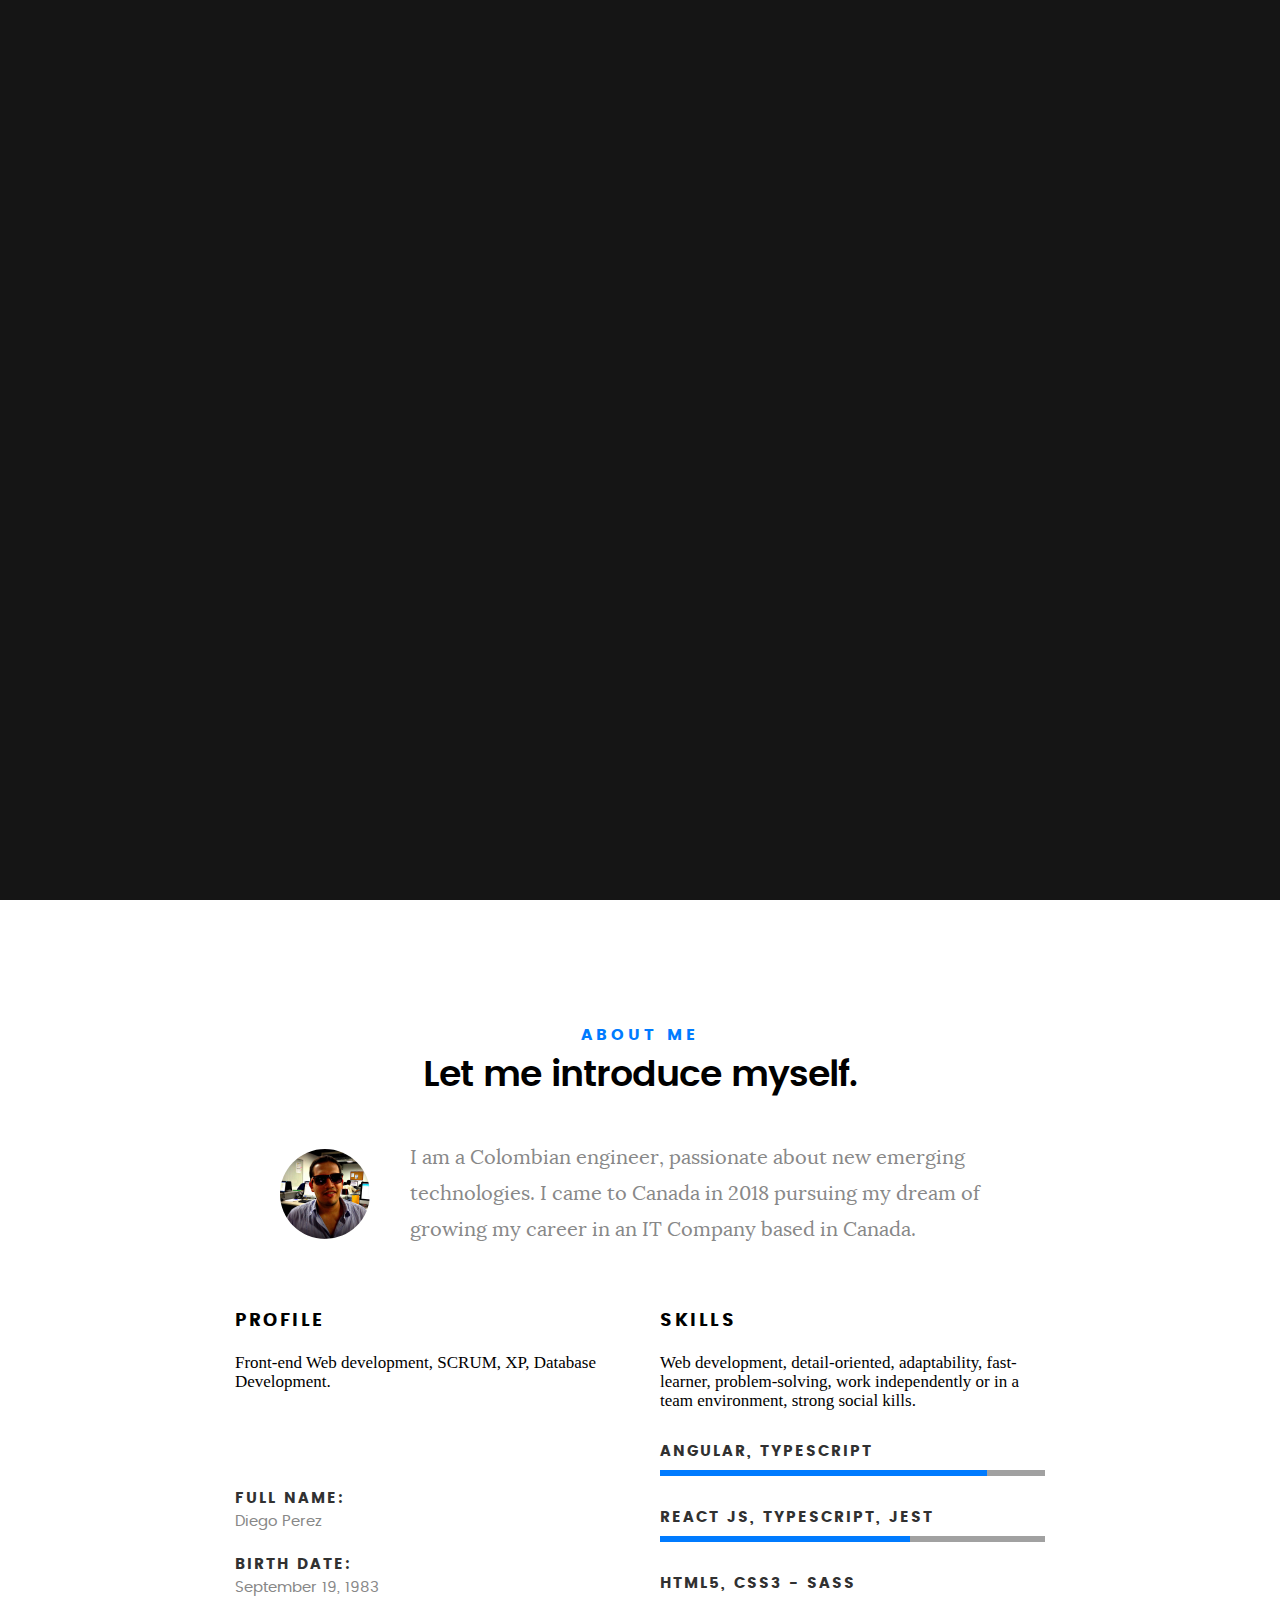
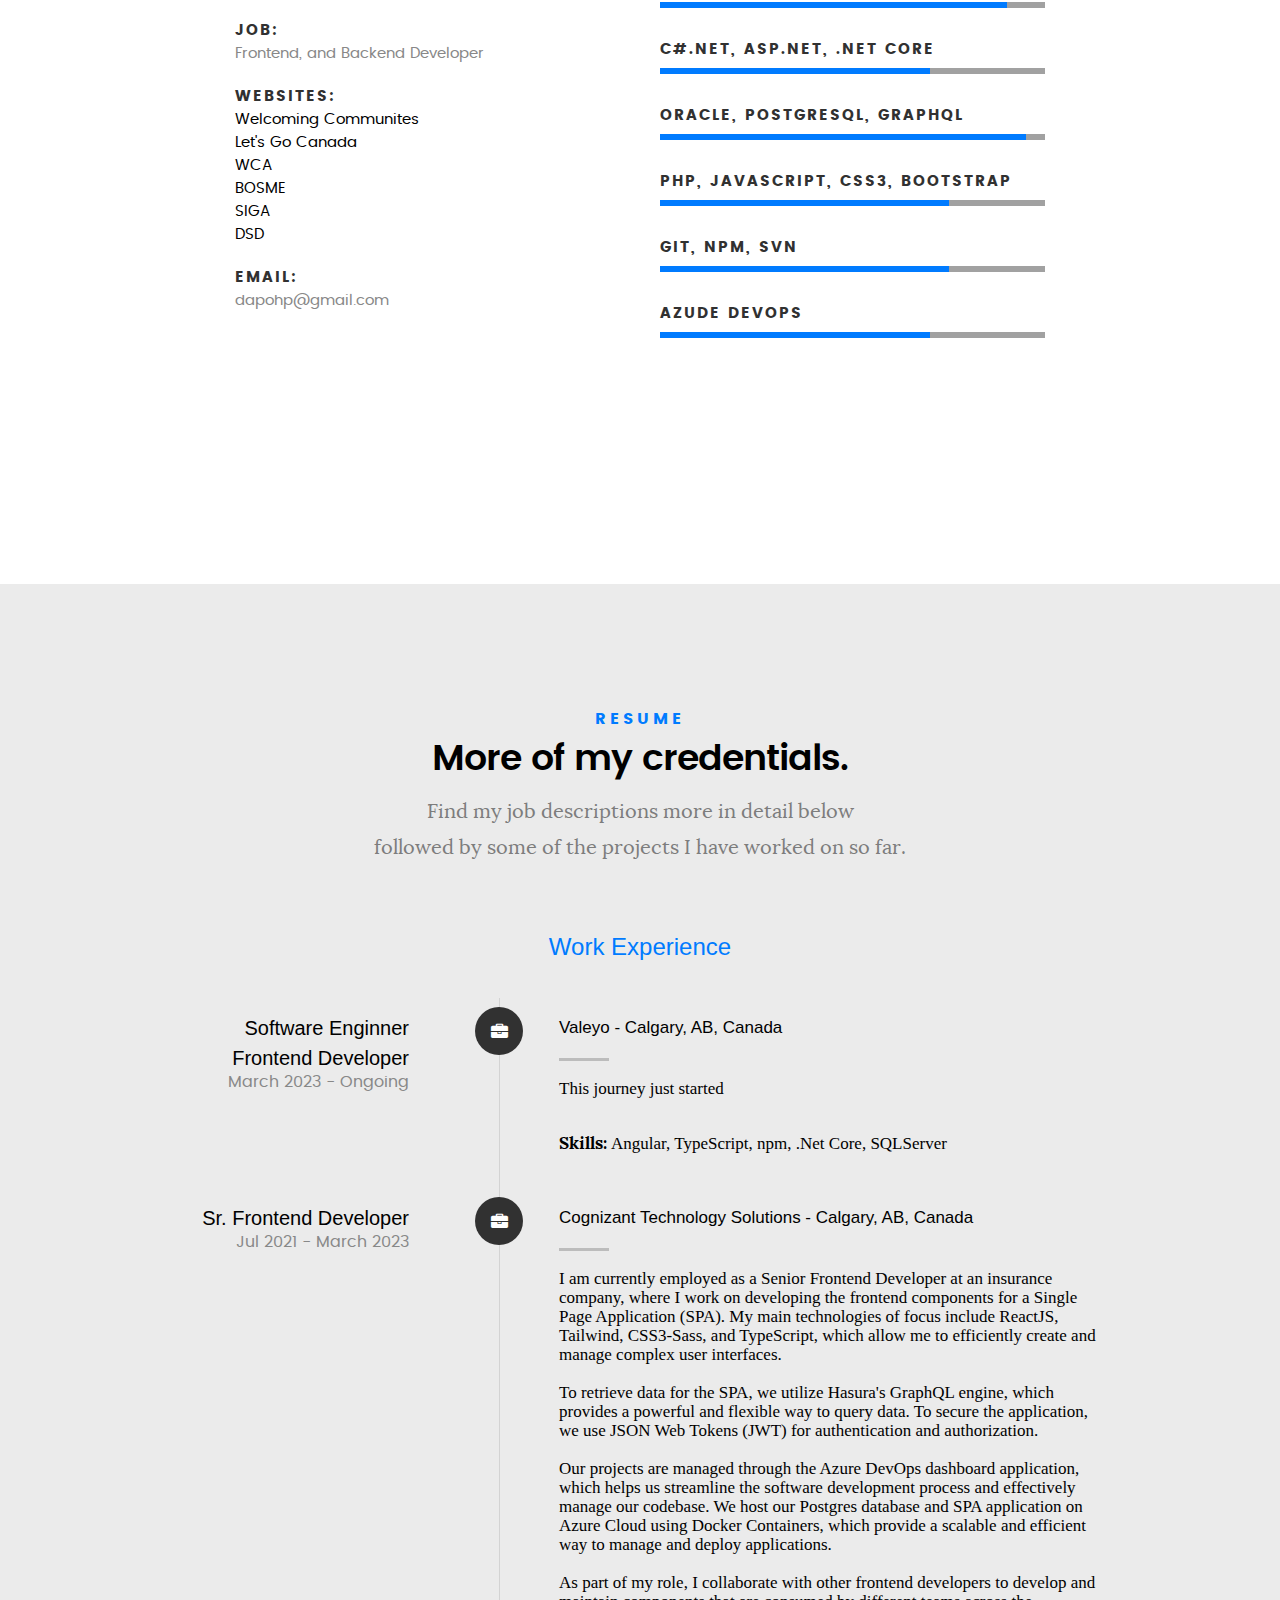
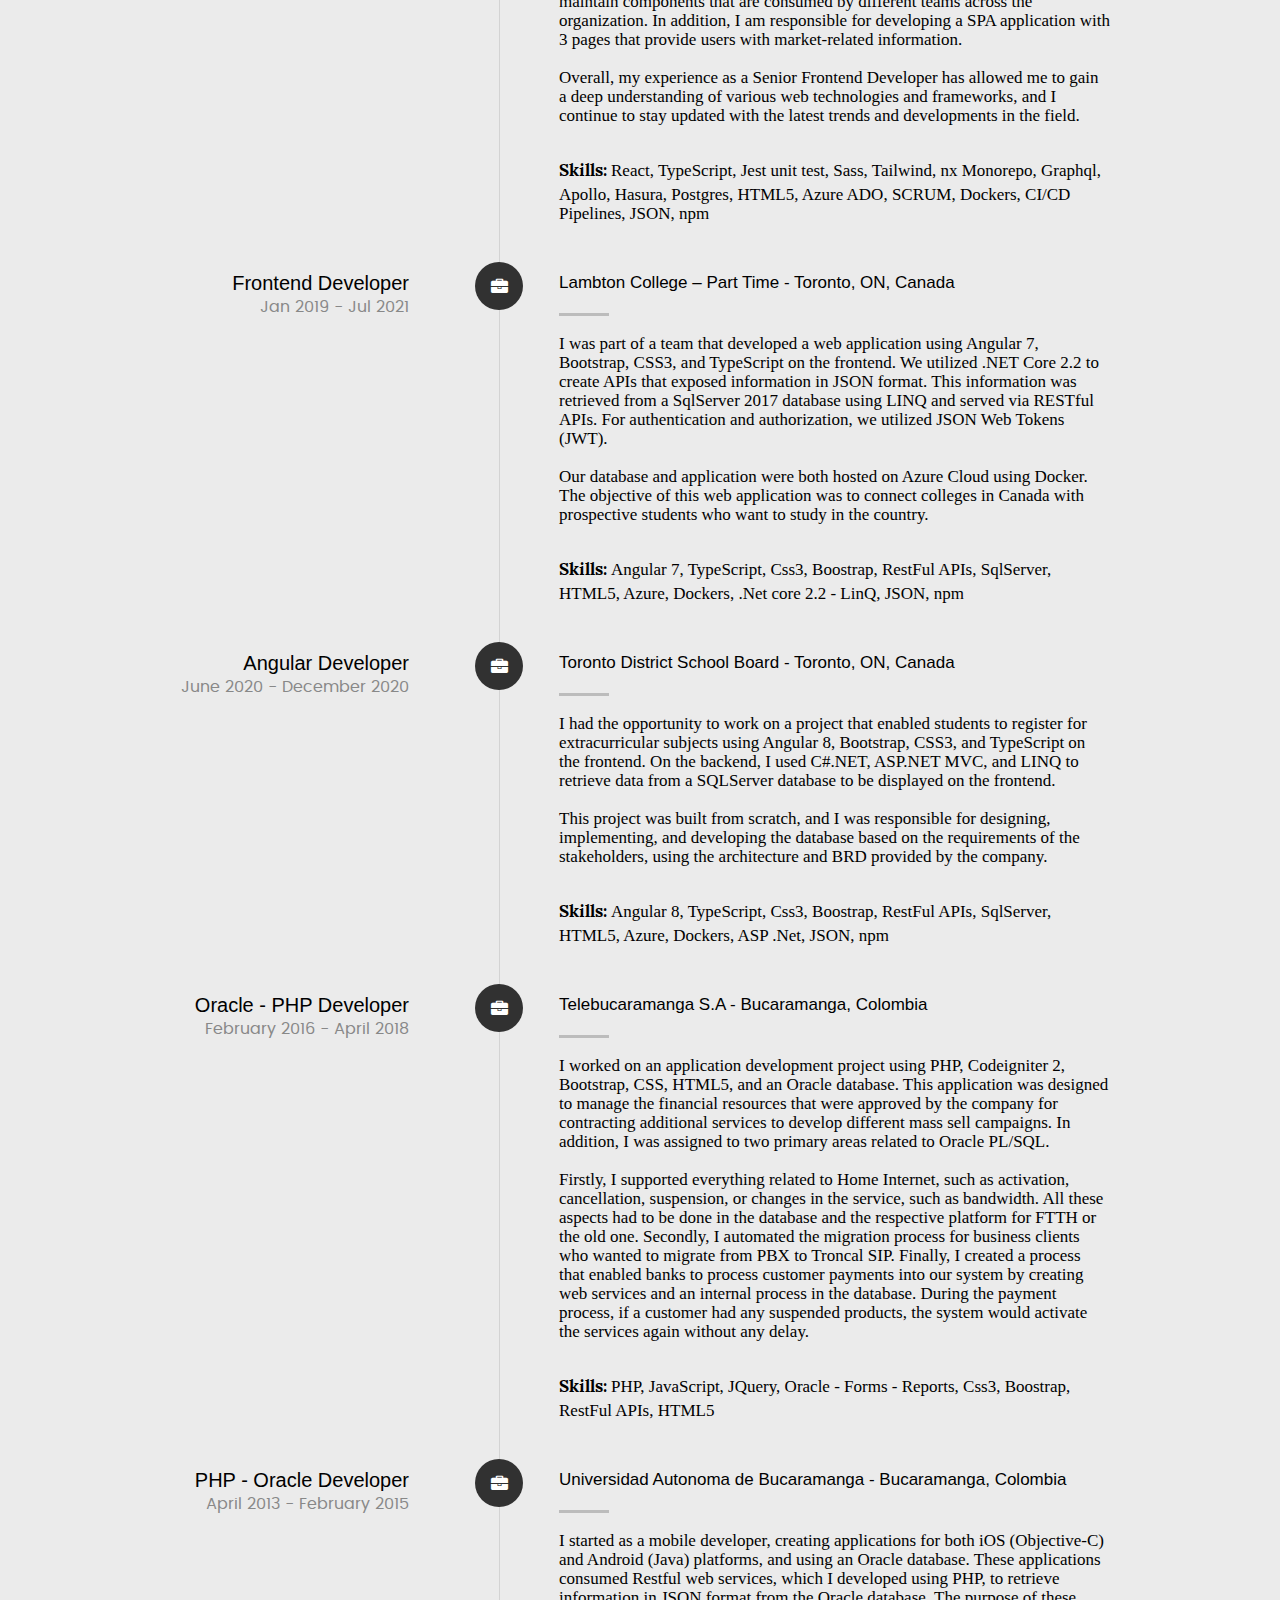
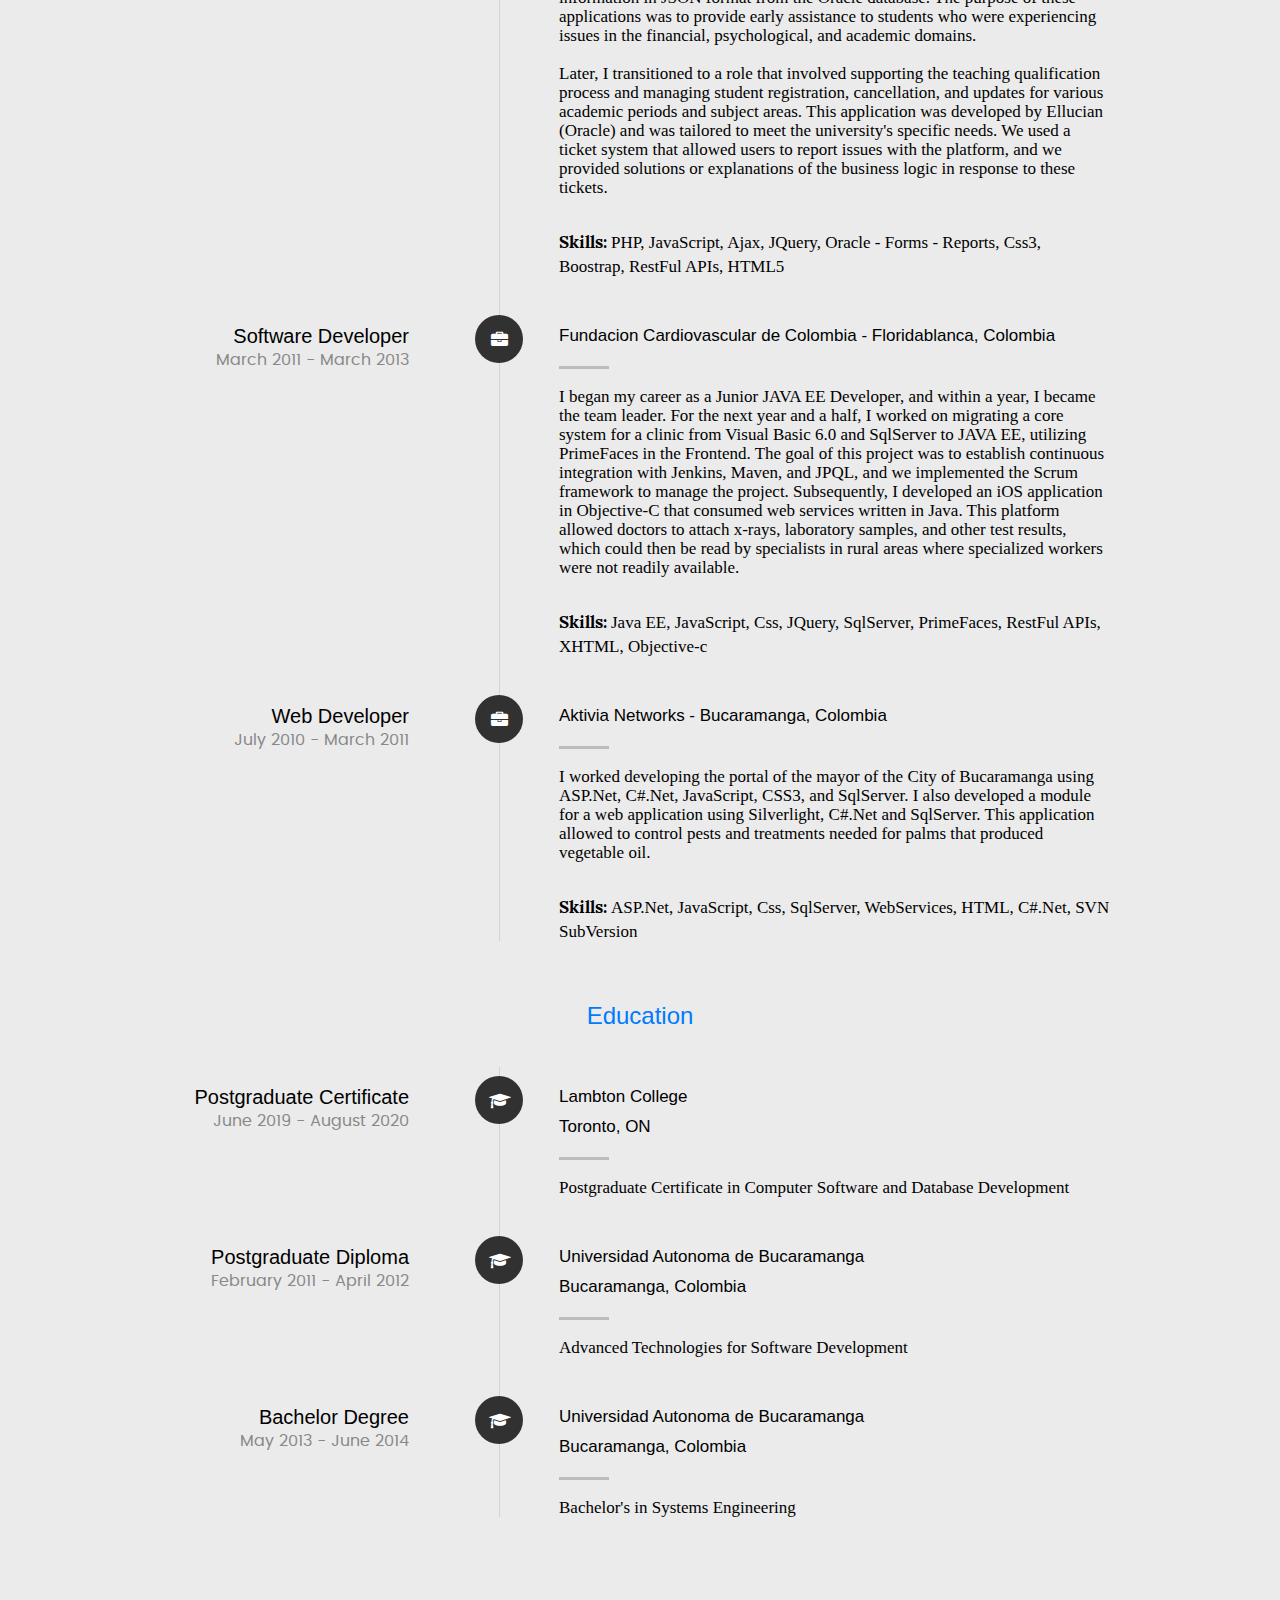
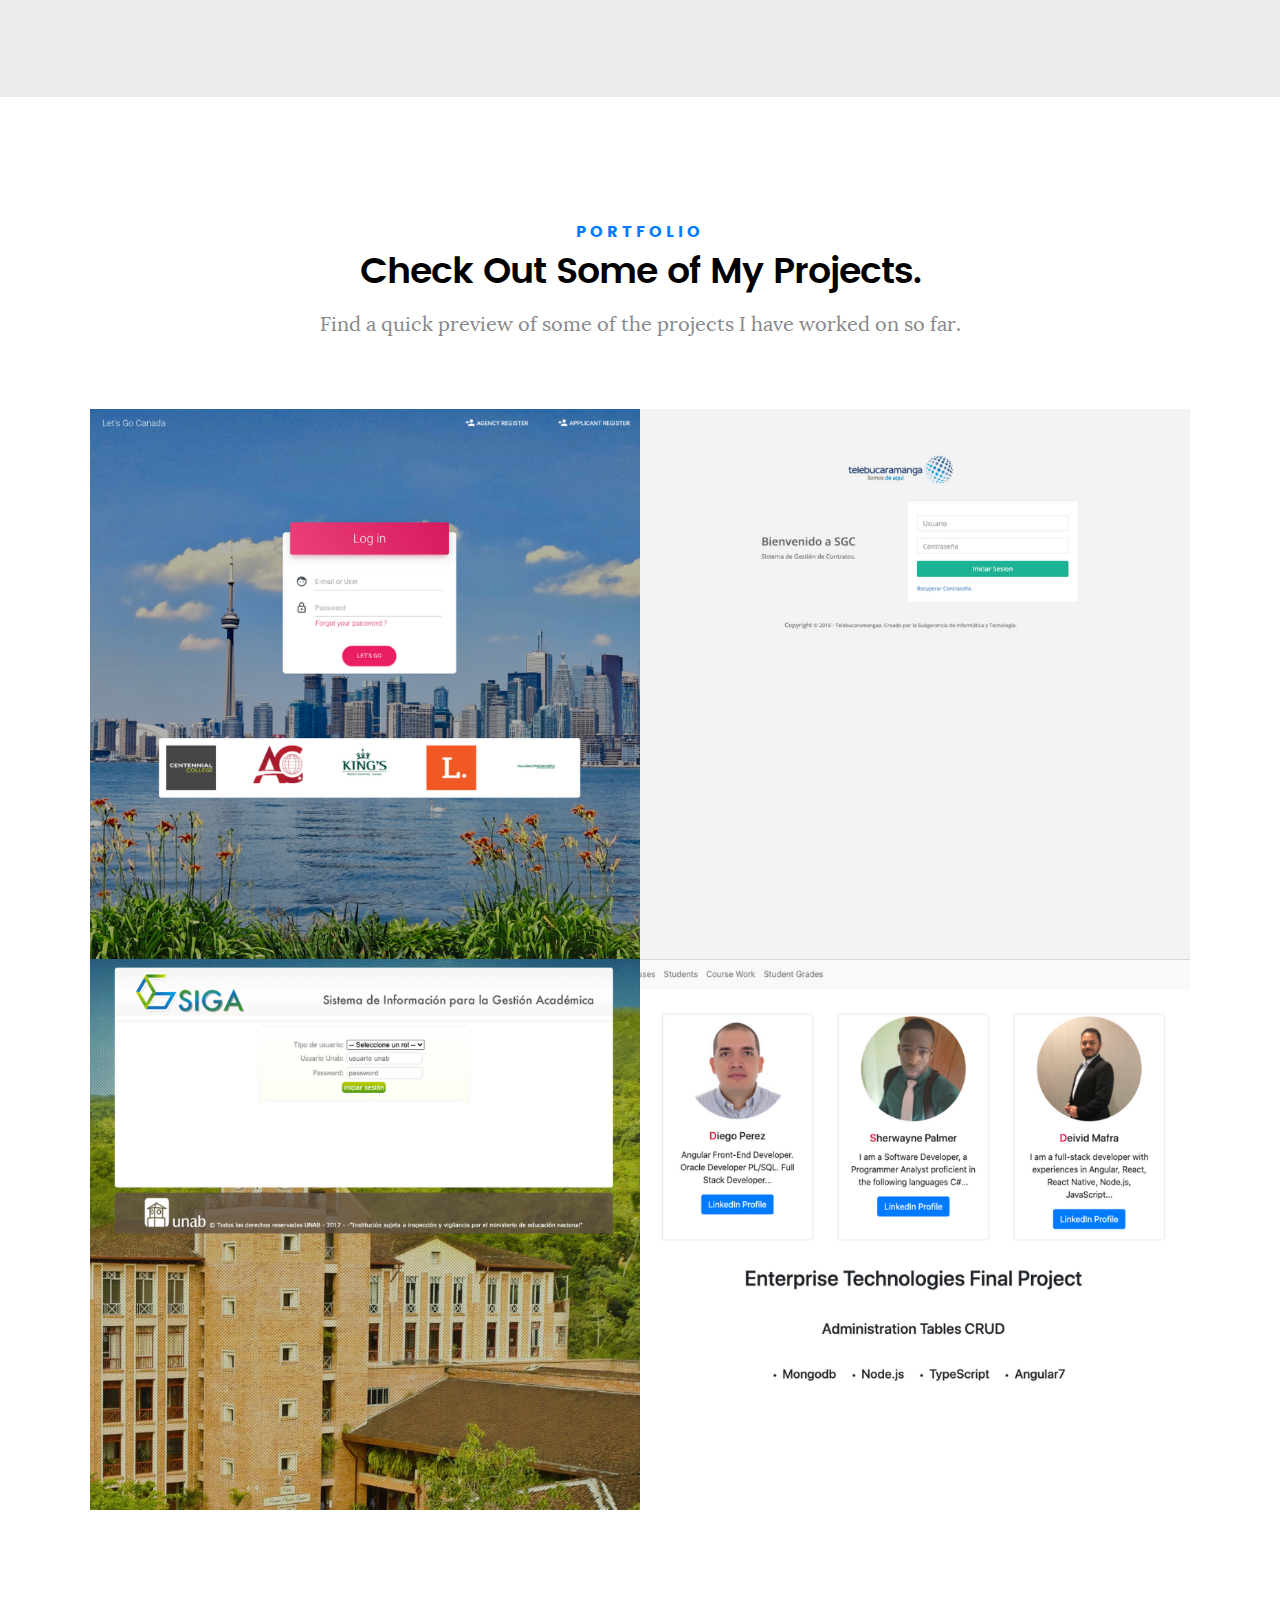
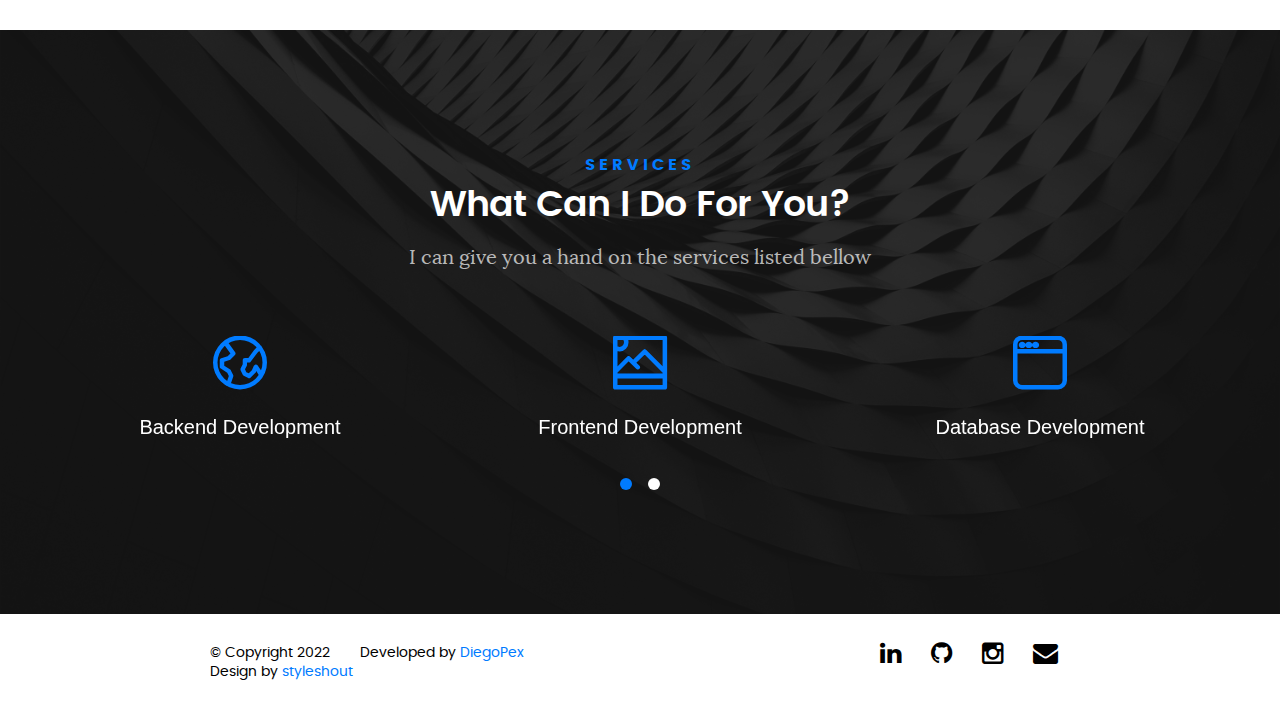
<file: index.html>
<!DOCTYPE html>
<!--[if IE 8]><html class="no-js oldie ie8" lang="en"> <![endif]-->
<!--[if IE 9]><html class="no-js oldie ie9" lang="en"> <![endif]-->
<!--[if (gte IE 9)|!(IE)]><!-->
<html class="no-js" lang="en">
  <!--<![endif]-->
  <head>
    <!--- basic page needs
   ================================================== -->
    <meta charset="utf-8" />
    <title>Diego Perez</title>
    <meta name="description" content="software developer resume" />
    <meta
      name="keywords"
      content="angular developer, frontend, backend, diego perez"
    />
    <meta name="author" content="Diego Perez" />

    <!-- mobile specific metas
   ================================================== -->
    <meta
      name="viewport"
      content="width=device-width, initial-scale=1, maximum-scale=1"
    />

    <!-- CSS
   ================================================== -->
    <link rel="stylesheet" href="css/base.css" />
    <link rel="stylesheet" href="css/main.css" />
    <link rel="stylesheet" href="css/vendor.css" />

    <!-- script
   ================================================== -->
    <script src="js/modernizr.js"></script>
    <script src="js/pace.min.js"></script>

    <!-- favicons
	================================================== -->
    <link rel="icon" type="image/png" href="favicon.png" />
  </head>

  <body id="top">
    <!-- header 
   ================================================== -->

    <header class="header">
      <nav id="navigation">
        <ul>
          <li class="current">
            <a class="smoothscroll" href="#intro" title="">Home</a>
          </li>
          <li>
            <a class="smoothscroll" href="#about" title="">About</a>
          </li>
          <li>
            <a class="smoothscroll" href="#resume" title="">Resume</a>
          </li>
          <li>
            <a class="smoothscroll" href="#portfolio" title="">Portfolio</a>
          </li>
          <li>
            <a class="smoothscroll" href="#services" title="">Services</a>
          </li>
          <li>
            <!-- <a class="smoothscroll" href="#contact" title="">Contact</a> -->
          </li>
        </ul>
      </nav>
    </header>

    <!-- intro section
   ================================================== -->
    <section id="intro">
      <div class="intro-overlay"></div>

      <div class="intro-content">
        <div class="row">
          <div class="col-twelve">
            <!-- <h5>Fishdev</h5> -->
            <h1>I'm Diego Perez</h1>
            <br />
            <p class="intro-position">
              <span>Front-end Developer</span>
              <span>React Js & Angular Developer</span>
              <!-- <span>C#.Net - .Net Core</span> -->
              <span>PL/SQL Developer</span>
            </p>
            <br />

            <!-- <div class="col-six tab-full"> -->
            <h3>
              Computer Software and Database Development Postgrad Certificate
              from Lambton College.
              <br />I am a Software Developer with 11+ years of experience in
              different technologies. <br />1+ years working with Reactjs, Jest,
              TypeScript, Css3 - Sass, Hasura - Graphql, Docker, Azure DevOps,
              Git.<br />
              2+ years working with Angular 7+, .Net Core, and SqlServer since
              2019. <br />
              6+ years for experience modeling, designing, and developing
              database as Oracle and SQLServer. <br />Strong experience as
              Developer with different IT environments as Frontend, Backend, and
              Database. <br />Strong object-oriented programming skills with
              relevant experience. <br />Excellent understanding of GIT and SVN
              control version code.
            </h3>
            <!-- </div> -->
          </div>
        </div>
      </div>
      <!-- /intro-content -->

      <ul class="intro-social">
        <li>
          <a href="#"><i class="fa fa-facebook"></i></a>
        </li>
        <li>
          <a href="#"><i class="fa fa-behance"></i></a>
        </li>
        <li>
          <a href="#"><i class="fa fa-twitter"></i></a>
        </li>
        <li>
          <a href="#"><i class="fa fa-dribbble"></i></a>
        </li>
        <li>
          <a href="#"><i class="fa fa-instagram"></i></a>
        </li>
      </ul>
      <!-- /intro-social -->
    </section>
    <!-- /intro -->

    <!-- about section
   ================================================== -->
    <section id="about">
      <div class="row section-intro">
        <div class="col-twelve">
          <h5>About Me</h5>
          <h1>Let me introduce myself.</h1>

          <div class="intro-info">
            <img src="images/profile-pic.png" alt="Profile Picture" />

            <p class="lead">
              I am a Colombian engineer, passionate about new emerging
              technologies. I came to Canada in 2018 pursuing my dream of
              growing my career in an IT Company based in Canada.
            </p>
          </div>
        </div>
      </div>
      <!-- /section-intro -->

      <div class="row about-content">
        <div class="col-six tab-full">
          <h3>Profile</h3>
          <p>Front-end Web development, SCRUM, XP, Database Development.</p>

          <ul class="info-list">
            <li></li>
            <li></li>
            <li></li>
            <li>
              <strong>Full name:</strong>
              <span>Diego Perez</span>
            </li>
            <li>
              <strong>Birth Date:</strong>
              <span>September 19, 1983</span>
            </li>
            <li>
              <strong>Job:</strong>
              <span>Frontend, and Backend Developer</span>
            </li>
            <li>
              <strong>Websites:</strong>
              <span
                ><a href="https://wca.tdsb.on.ca/"
                  >Welcoming Communites</a
                ></span
              >
              <span style="padding-top: 8px"
                ><a href="https://portal.letsgocanada.com/login"
                  >Let's Go Canada</a
                ></span
              >
              <span style="padding-top: 8px"
                ><a href="https://wca.tdsb.on.ca/">WCA</a></span
              >
              <span style="padding-top: 8px"
                ><a href="http://aplicaciones.telebucaramanga.com.co/bosme/"
                  >BOSME</a
                ></span
              >
              <span style="padding-top: 8px"
                ><a href="https://siga.unab.edu.co/siga">SIGA</a></span
              >
              <span style="padding-top: 8px"
                ><a href="https://etechangular.herokuapp.com/">DSD</a></span
              >
            </li>
            <li>
              <strong>Email:</strong>
              <span>dapohp@gmail.com</span>
            </li>
          </ul>
          <!-- /info-list -->
        </div>

        <div class="col-six tab-full">
          <h3>Skills</h3>
          <p>
            Web development, detail-oriented, adaptability, fast-learner,
            problem-solving, work independently or in a team environment, strong
            social kills.
          </p>

          <ul class="skill-bars">
            <li>
              <div class="progress percent85">
                <!-- <span>85%</span> -->
              </div>
              <strong>Angular, TypeScript</strong>
            </li>
            <li>
              <div class="progress percent65">
                <!-- <span>65%</span> -->
              </div>
              <strong>React Js, Typescript, Jest</strong>
            </li>
            <li>
              <div class="progress percent90">
                <!-- <span>90%</span> -->
              </div>
              <strong>HTML5, CSS3 - Sass</strong>
            </li>
            <li>
              <div class="progress percent70">
                <!-- <span>80%</span> -->
              </div>
              <strong>C#.Net, ASP.Net, .Net Core</strong>
            </li>
            <li>
              <div class="progress percent95">
                <!-- <span>95%</span> -->
              </div>
              <strong>Oracle, PostgreSql, Graphql</strong>
            </li>
            <li>
              <div class="progress percent75">
                <!-- <span>70%</span> -->
              </div>
              <strong>Php, JavaScript, Css3, Bootstrap</strong>
            </li>
            <li>
              <div class="progress percent75">
                <!-- <span>70%</span> -->
              </div>
              <strong>Git, npm, SVN</strong>
            </li>
            <li>
              <div class="progress percent70">
                <!-- <span>70%</span> -->
              </div>
              <strong>Azude DevOps</strong>
            </li>
          </ul>
          <!-- /skill-bars -->
        </div>
      </div>

      <!-- <div class="row button-section">
                <div class="col-twelve">
                    <a href="#contact" title="Hire Me" class="button stroke smoothscroll">Hire Me</a>
                    <a href="#" title="Download CV" class="button button-primary">Download CV</a>
                </div>
            </div> -->
    </section>
    <!-- /process-->

    <!-- resume Section
   ================================================== -->
    <section id="resume" class="grey-section">
      <div class="row section-intro">
        <div class="col-twelve">
          <h5>Resume</h5>
          <h1>More of my credentials.</h1>

          <p class="lead">
            Find my job descriptions more in detail below <br />followed by some
            of the projects I have worked on so far.
          </p>
        </div>
      </div>
      <!-- /section-intro-->

      <div class="row resume-timeline">
        <div class="col-twelve resume-header">
          <h2>Work Experience</h2>
        </div>
        <!-- /resume-header -->

        <div class="col-twelve">
          <div class="timeline-wrap">
            <div class="timeline-block">
              <div class="timeline-ico">
                <i class="fa fa-briefcase"></i>
              </div>

              <div class="timeline-header">
                <h3>Software Enginner Frontend Developer</h3>
                <p>March 2023 - Ongoing</p>
              </div>

              <div class="timeline-content">
                <h4>Valeyo - Calgary, AB, Canada</h4>
                <p style="align-content: justify">This journey just started</p>
                <p>
                  <strong>Skills: </strong> Angular, TypeScript, npm, .Net Core,
                  SQLServer
                </p>
              </div>
            </div>
            <!-- /timeline-block -->

            <div class="timeline-block">
              <div class="timeline-ico">
                <i class="fa fa-briefcase"></i>
              </div>

              <div class="timeline-header">
                <h3>Sr. Frontend Developer</h3>
                <p>Jul 2021 - March 2023</p>
              </div>

              <div class="timeline-content">
                <h4>Cognizant Technology Solutions - Calgary, AB, Canada</h4>
                <p style="align-content: justify">
                  I am currently employed as a Senior Frontend Developer at an
                  insurance company, where I work on developing the frontend
                  components for a Single Page Application (SPA). My main
                  technologies of focus include ReactJS, Tailwind, CSS3-Sass,
                  and TypeScript, which allow me to efficiently create and
                  manage complex user interfaces.
                  <br /><br />To retrieve data for the SPA, we utilize Hasura's
                  GraphQL engine, which provides a powerful and flexible way to
                  query data. To secure the application, we use JSON Web Tokens
                  (JWT) for authentication and authorization. <br /><br />Our
                  projects are managed through the Azure DevOps dashboard
                  application, which helps us streamline the software
                  development process and effectively manage our codebase. We
                  host our Postgres database and SPA application on Azure Cloud
                  using Docker Containers, which provide a scalable and
                  efficient way to manage and deploy applications.<br /><br />As
                  part of my role, I collaborate with other frontend developers
                  to develop and maintain components that are consumed by
                  different teams across the organization. In addition, I am
                  responsible for developing a SPA application with 3 pages that
                  provide users with market-related information.<br /><br />Overall,
                  my experience as a Senior Frontend Developer has allowed me to
                  gain a deep understanding of various web technologies and
                  frameworks, and I continue to stay updated with the latest
                  trends and developments in the field.
                </p>
                <p>
                  <strong>Skills: </strong> React, TypeScript, Jest unit test,
                  Sass, Tailwind, nx Monorepo, Graphql, Apollo, Hasura,
                  Postgres, HTML5, Azure ADO, SCRUM, Dockers, CI/CD Pipelines,
                  JSON, npm
                </p>
              </div>
            </div>
            <!-- /timeline-block -->

            <div class="timeline-block">
              <div class="timeline-ico">
                <i class="fa fa-briefcase"></i>
              </div>

              <div class="timeline-header">
                <h3>Frontend Developer</h3>
                <p>Jan 2019 - Jul 2021</p>
              </div>

              <div class="timeline-content">
                <h4>Lambton College – Part Time - Toronto, ON, Canada</h4>
                <p>
                  I was part of a team that developed a web application using
                  Angular 7, Bootstrap, CSS3, and TypeScript on the frontend. We
                  utilized .NET Core 2.2 to create APIs that exposed information
                  in JSON format. This information was retrieved from a
                  SqlServer 2017 database using LINQ and served via RESTful
                  APIs. For authentication and authorization, we utilized JSON
                  Web Tokens (JWT).<br /><br />Our database and application were
                  both hosted on Azure Cloud using Docker. The objective of this
                  web application was to connect colleges in Canada with
                  prospective students who want to study in the country.
                </p>
                <p>
                  <strong>Skills: </strong> Angular 7, TypeScript, Css3,
                  Boostrap, RestFul APIs, SqlServer, HTML5, Azure, Dockers, .Net
                  core 2.2 - LinQ, JSON, npm
                </p>
              </div>
            </div>
            <!-- /timeline-block -->

            <div class="timeline-block">
              <div class="timeline-ico">
                <i class="fa fa-briefcase"></i>
              </div>

              <div class="timeline-header">
                <h3>Angular Developer</h3>
                <p>June 2020 - December 2020</p>
              </div>

              <div class="timeline-content">
                <h4>Toronto District School Board - Toronto, ON, Canada</h4>
                <p>
                  I had the opportunity to work on a project that enabled
                  students to register for extracurricular subjects using
                  Angular 8, Bootstrap, CSS3, and TypeScript on the frontend. On
                  the backend, I used C#.NET, ASP.NET MVC, and LINQ to retrieve
                  data from a SQLServer database to be displayed on the
                  frontend.<br /><br />This project was built from scratch, and
                  I was responsible for designing, implementing, and developing
                  the database based on the requirements of the stakeholders,
                  using the architecture and BRD provided by the company.
                </p>
                <p>
                  <strong>Skills: </strong> Angular 8, TypeScript, Css3,
                  Boostrap, RestFul APIs, SqlServer, HTML5, Azure, Dockers, ASP
                  .Net, JSON, npm
                </p>
              </div>
            </div>
            <!-- /timeline-block -->

            <div class="timeline-block">
              <div class="timeline-ico">
                <i class="fa fa-briefcase"></i>
              </div>

              <div class="timeline-header">
                <h3>Oracle - PHP Developer</h3>
                <p>February 2016 - April 2018</p>
              </div>

              <div class="timeline-content">
                <h4>Telebucaramanga S.A - Bucaramanga, Colombia</h4>
                <p>
                  I worked on an application development project using PHP,
                  Codeigniter 2, Bootstrap, CSS, HTML5, and an Oracle database.
                  This application was designed to manage the financial
                  resources that were approved by the company for contracting
                  additional services to develop different mass sell campaigns.
                  In addition, I was assigned to two primary areas related to
                  Oracle PL/SQL.<br /><br />
                  Firstly, I supported everything related to Home Internet, such
                  as activation, cancellation, suspension, or changes in the
                  service, such as bandwidth. All these aspects had to be done
                  in the database and the respective platform for FTTH or the
                  old one. Secondly, I automated the migration process for
                  business clients who wanted to migrate from PBX to Troncal
                  SIP. Finally, I created a process that enabled banks to
                  process customer payments into our system by creating web
                  services and an internal process in the database. During the
                  payment process, if a customer had any suspended products, the
                  system would activate the services again without any delay.
                </p>
                <p>
                  <strong>Skills: </strong> PHP, JavaScript, JQuery, Oracle -
                  Forms - Reports, Css3, Boostrap, RestFul APIs, HTML5
                </p>
              </div>
            </div>
            <!-- /timeline-block -->

            <div class="timeline-block">
              <div class="timeline-ico">
                <i class="fa fa-briefcase"></i>
              </div>

              <div class="timeline-header">
                <h3>PHP - Oracle Developer</h3>
                <p>April 2013 - February 2015</p>
              </div>

              <div class="timeline-content">
                <h4>
                  Universidad Autonoma de Bucaramanga - Bucaramanga, Colombia
                </h4>
                <p>
                  I started as a mobile developer, creating applications for
                  both iOS (Objective-C) and Android (Java) platforms, and using
                  an Oracle database. These applications consumed Restful web
                  services, which I developed using PHP, to retrieve information
                  in JSON format from the Oracle database. The purpose of these
                  applications was to provide early assistance to students who
                  were experiencing issues in the financial, psychological, and
                  academic domains.<br /><br />Later, I transitioned to a role
                  that involved supporting the teaching qualification process
                  and managing student registration, cancellation, and updates
                  for various academic periods and subject areas. This
                  application was developed by Ellucian (Oracle) and was
                  tailored to meet the university's specific needs. We used a
                  ticket system that allowed users to report issues with the
                  platform, and we provided solutions or explanations of the
                  business logic in response to these tickets.
                </p>
                <p>
                  <strong>Skills: </strong> PHP, JavaScript, Ajax, JQuery,
                  Oracle - Forms - Reports, Css3, Boostrap, RestFul APIs, HTML5
                </p>
              </div>
            </div>
            <!-- /timeline-block -->

            <div class="timeline-block">
              <div class="timeline-ico">
                <i class="fa fa-briefcase"></i>
              </div>

              <div class="timeline-header">
                <h3>Software Developer</h3>
                <p>March 2011 - March 2013</p>
              </div>

              <div class="timeline-content">
                <h4>
                  Fundacion Cardiovascular de Colombia - Floridablanca, Colombia
                </h4>
                <p>
                  I began my career as a Junior JAVA EE Developer, and within a
                  year, I became the team leader. For the next year and a half,
                  I worked on migrating a core system for a clinic from Visual
                  Basic 6.0 and SqlServer to JAVA EE, utilizing PrimeFaces in
                  the Frontend. The goal of this project was to establish
                  continuous integration with Jenkins, Maven, and JPQL, and we
                  implemented the Scrum framework to manage the project.
                  Subsequently, I developed an iOS application in Objective-C
                  that consumed web services written in Java. This platform
                  allowed doctors to attach x-rays, laboratory samples, and
                  other test results, which could then be read by specialists in
                  rural areas where specialized workers were not readily
                  available.
                </p>
                <p>
                  <strong>Skills: </strong> Java EE, JavaScript, Css, JQuery,
                  SqlServer, PrimeFaces, RestFul APIs, XHTML, Objective-c
                </p>
              </div>
            </div>
            <!-- /timeline-block -->

            <div class="timeline-block">
              <div class="timeline-ico">
                <i class="fa fa-briefcase"></i>
              </div>

              <div class="timeline-header">
                <h3>Web Developer</h3>
                <p>July 2010 - March 2011</p>
              </div>

              <div class="timeline-content">
                <h4>Aktivia Networks - Bucaramanga, Colombia</h4>
                <p>
                  I worked developing the portal of the mayor of the City of
                  Bucaramanga using ASP.Net, C#.Net, JavaScript, CSS3, and
                  SqlServer. I also developed a module for a web application
                  using Silverlight, C#.Net and SqlServer. This application
                  allowed to control pests and treatments needed for palms that
                  produced vegetable oil.
                </p>
                <p>
                  <strong>Skills: </strong> ASP.Net, JavaScript, Css, SqlServer,
                  WebServices, HTML, C#.Net, SVN SubVersion
                </p>
              </div>
            </div>
            <!-- /timeline-block -->
          </div>
          <!-- /timeline-wrap -->
        </div>
        <!-- /col-twelve -->
      </div>
      <!-- /resume-timeline -->

      <div class="row resume-timeline">
        <div class="col-twelve resume-header">
          <h2>Education</h2>
        </div>
        <!-- /resume-header -->

        <div class="col-twelve">
          <div class="timeline-wrap">
            <div class="timeline-block">
              <div class="timeline-ico">
                <i class="fa fa-graduation-cap"></i>
              </div>

              <div class="timeline-header">
                <h3>Postgraduate Certificate</h3>
                <p>June 2019 - August 2020</p>
              </div>

              <div class="timeline-content">
                <h4>Lambton College <br />Toronto, ON</h4>
                <p>
                  Postgraduate Certificate in Computer Software and Database
                  Development
                </p>
              </div>
            </div>
            <!-- /timeline-block -->

            <div class="timeline-block">
              <div class="timeline-ico">
                <i class="fa fa-graduation-cap"></i>
              </div>

              <div class="timeline-header">
                <h3>Postgraduate Diploma</h3>
                <p>February 2011 - April 2012</p>
              </div>

              <div class="timeline-content">
                <h4>
                  Universidad Autonoma de Bucaramanga <br />Bucaramanga,
                  Colombia
                </h4>
                <p>Advanced Technologies for Software Development</p>
              </div>
            </div>
            <!-- /timeline-block -->

            <div class="timeline-block">
              <div class="timeline-ico">
                <i class="fa fa-graduation-cap"></i>
              </div>

              <div class="timeline-header">
                <h3>Bachelor Degree</h3>
                <p>May 2013 - June 2014</p>
              </div>

              <div class="timeline-content">
                <h4>
                  Universidad Autonoma de Bucaramanga <br />Bucaramanga,
                  Colombia
                </h4>
                <p>Bachelor's in Systems Engineering</p>
              </div>
            </div>
            <!-- /timeline-block -->
          </div>
          <!-- /timeline-wrap -->
        </div>
        <!-- /col-twelve -->
      </div>
      <!-- /resume-timeline -->
    </section>
    <!-- /features -->

    <!-- Portfolio Section ================================================== -->
    <section id="portfolio">
      <div class="row section-intro">
        <div class="col-twelve">
          <h5>Portfolio</h5>
          <h1>Check Out Some of My Projects.</h1>

          <p class="lead">
            Find a quick preview of some of the projects I have worked on so
            far.
          </p>
        </div>
      </div>
      <!-- /section-intro-->

      <div class="row portfolio-content">
        <div class="col-twelve">
          <!-- portfolio-wrapper -->
          <div id="folio-wrapper" class="block-1-2 block-mob-full stack">
            <div class="bgrid folio-item">
              <div class="item-wrap">
                <img src="images/portfolio/letsgo.png" alt="Let's Go" />
                <a href="#modal-01" class="overlay">
                  <div class="folio-item-table">
                    <div class="folio-item-cell">
                      <h3 class="folio-title">Let's Go Canada</h3>
                      <span class="folio-types"> Angular Web Development </span>
                    </div>
                  </div>
                </a>
              </div>
            </div>
            <!-- /folio-item -->

            <div class="bgrid folio-item">
              <div class="item-wrap">
                <img src="images/portfolio/bosme.png" alt="Shutterbug" />
                <a href="#modal-02" class="overlay">
                  <div class="folio-item-table">
                    <div class="folio-item-cell">
                      <h3 class="folio-title">Bosme</h3>
                      <span class="folio-types"> PHP Web Development </span>
                    </div>
                  </div>
                </a>
              </div>
            </div>
            <!-- /folio-item -->

            <div class="bgrid folio-item">
              <div class="item-wrap">
                <img src="images/portfolio/siga.png" alt="Clouds" />
                <a href="#modal-03" class="overlay">
                  <div class="folio-item-table">
                    <div class="folio-item-cell">
                      <h3 class="folio-title">Siga</h3>
                      <span class="folio-types"> PHP Web Development </span>
                    </div>
                  </div>
                </a>
              </div>
            </div>
            <!-- /folio-item -->

            <div class="bgrid folio-item">
              <div class="item-wrap">
                <img src="images/portfolio/dsd.png" alt="Beetle" />
                <a href="#modal-04" class="overlay">
                  <div class="folio-item-table">
                    <div class="folio-item-cell">
                      <h3 class="folio-title">DSD</h3>
                      <span class="folio-types">
                        Angular Web Development - Final Project
                      </span>
                    </div>
                  </div>
                </a>
              </div>
            </div>
            <!-- /folio-item -->

            <!-- modal popups - begin
					============================================================= -->
            <div id="modal-01" class="popup-modal slider mfp-hide">
              <div class="media">
                <img src="images/portfolio/modals/m-letsgo.png" alt="" />
              </div>

              <div class="description-box">
                <h4>Let's Go Canada</h4>
                <p>
                  Let's Go Canada project allow students to have an easy way to
                  apply, and come to Canada for study purposes.
                </p>

                <div class="categories">
                  Angular | Bootstrap | .Net Core | SQLServer | Azure Cloud
                </div>
              </div>

              <div class="link-box">
                <a href="https://portal.letsgocanada.com/login">Details</a>
                <a href="#" class="popup-modal-dismiss">Close</a>
              </div>
            </div>
            <!-- /modal-01 -->

            <div id="modal-02" class="popup-modal slider mfp-hide">
              <div class="media">
                <img src="images/portfolio/modals/m-bosme.png" alt="" />
              </div>

              <div class="description-box">
                <h4>Bosme</h4>
                <p>
                  Bosme is a web application to manage the internal contracts
                  with companies that brings their services to create propaganda
                  for marketing purposes of the company services.
                </p>

                <div class="categories">
                  PHP | Bootstrap | Codeigniter | JQuery | Oracle Database
                </div>
              </div>

              <div class="link-box">
                <a href="http://aplicaciones.telebucaramanga.com.co/bosme/"
                  >Details</a
                >
                <a href="#" class="popup-modal-dismiss">Close</a>
              </div>
            </div>
            <!-- /modal-02 -->

            <div id="modal-03" class="popup-modal slider mfp-hide">
              <div class="media">
                <img src="images/portfolio/modals/m-siga.png" alt="" />
              </div>

              <div class="description-box">
                <h4>Siga</h4>
                <p>
                  Siga is a web application to predict the possibility that
                  certain students could leave the University because of
                  financial, psychological, and academic problems.
                </p>

                <div class="categories">
                  PHP | JavaScript | CSS | Oracle Database
                </div>
              </div>

              <div class="link-box">
                <a href="https://siga.unab.edu.co/siga/">Details</a>
                <a href="#" class="popup-modal-dismiss">Close</a>
              </div>
            </div>
            <!-- /modal-03 -->

            <div id="modal-04" class="popup-modal slider mfp-hide">
              <div class="media">
                <img src="images/portfolio/modals/m-dsd.png" alt="" />
              </div>

              <div class="description-box">
                <h4>DSD</h4>
                <p>
                  This is a final college project to have an example of how to
                  develop a CRUD with Angular, Nodejs and MongoDb
                </p>

                <div class="categories">
                  Angular | TypeScript | Bootstrap | Node.js | MongoDB
                </div>
              </div>

              <div class="link-box">
                <a href="https://etechangular.herokuapp.com/">Details</a>
                <a href="#" class="popup-modal-dismiss">Close</a>
              </div>
            </div>
            <!-- /modal-04 -->

            <!-- modal popups - end
					============================================================= -->
          </div>
          <!-- /portfolio-wrapper -->
        </div>
        <!-- /twelve -->
      </div>
      <!-- /portfolio-content -->
    </section>
    <!-- /portfolio -->

    <!-- CTA Section
   ================================================== -->
    <!-- <section id="cta" class="grey-section">
            <div class="row cta-content">
                <div class="col-twelve section-ads">
                    <h2 class="h01">
                        <a href="http://www.dreamhost.com/r.cgi?287326|STYLESHOUT">Styleshout Recommends Dreamhost.</a>
                    </h2>

                    <p class="lead">
                        Looking for an awesome and reliable webhosting? Try
                        <a href="http://www.dreamhost.com/r.cgi?287326|STYLESHOUT"><span>DreamHost</span></a
                        >. Get <span>$50 off</span> when you sign up with the promocode <span>styleshout</span>.
                        
                    </p>

                    <div class="action">
                        <a class="button button-primary large" href="http://www.dreamhost.com/r.cgi?287326|STYLESHOUT"
                            >Sign Up Now</a
                        >
                    </div>
                </div>
            </div>            
        </section> -->
    <!-- /cta -->

    <!-- services Section
   ================================================== -->
    <section id="services">
      <div class="overlay"></div>

      <div class="row section-intro">
        <div class="col-twelve">
          <h5>Services</h5>
          <h1>What Can I Do For You?</h1>

          <p class="lead">
            I can give you a hand on the services listed bellow
          </p>
        </div>
      </div>
      <!-- /section-intro -->

      <div class="row services-content">
        <div id="owl-slider" class="owl-carousel services-list">
          <div class="service">
            <span class="icon"><i class="icon-earth"></i></span>

            <div class="service-content">
              <h3>Backend Development</h3>

              <!-- <p class="desc">
                                Sed ut perspiciatis unde omnis iste natus error sit voluptatem accusantium doloremque
                                laudantium, totam rem aperiam, eaque ipsa quae ab illo inventore veritatis et quasi
                                architecto beatae vitae dicta sunt explicabo. Nemo enim ipsam voluptatem quia voluptas
                                sit aspernatur aut odit aut fugit.
                            </p> -->
            </div>
          </div>
          <!-- /service -->

          <div class="service">
            <span class="icon"><i class="icon-image"></i></span>

            <div class="service-content">
              <h3>Frontend Development</h3>

              <!-- <p class="desc">
                                Sed ut perspiciatis unde omnis iste natus error sit voluptatem accusantium doloremque
                                laudantium, totam rem aperiam, eaque ipsa quae ab illo inventore veritatis et quasi
                                architecto beatae vitae dicta sunt explicabo. Nemo enim ipsam voluptatem quia voluptas
                                sit aspernatur aut odit aut fugit.
                            </p> -->
            </div>
          </div>
          <!-- /service -->

          <div class="service">
            <span class="icon"><i class="icon-window"></i></span>

            <div class="service-content">
              <h3>Database Development</h3>

              <!-- <p class="desc">
                                Sed ut perspiciatis unde omnis iste natus error sit voluptatem accusantium doloremque
                                laudantium, totam rem aperiam, eaque ipsa quae ab illo inventore veritatis et quasi
                                architecto beatae vitae dicta sunt explicabo. Nemo enim ipsam voluptatem quia voluptas
                                sit aspernatur aut odit aut fugit.
                            </p> -->
            </div>
          </div>
          <!-- /service -->

          <div class="service">
            <span class="icon"><i class="icon-chat"></i></span>

            <div class="service-content">
              <h3>Consultancy</h3>

              <!-- <p class="desc">
                                Sed ut perspiciatis unde omnis iste natus error sit voluptatem accusantium doloremque
                                laudantium, totam rem aperiam, eaque ipsa quae ab illo inventore veritatis et quasi
                                architecto beatae vitae dicta sunt explicabo. Nemo enim ipsam voluptatem quia voluptas
                                sit aspernatur aut odit aut fugit.
                            </p> -->
            </div>
          </div>
          <!-- /service -->
        </div>
        <!-- /services-list -->
      </div>
      <!-- /services-content -->
    </section>
    <!-- /services -->

    <!-- footer
   ================================================== -->

    <footer>
      <div class="row">
        <div class="col-five tab-full pull-right social">
          <ul class="footer-social">
            <li>
              <a href="https://www.linkedin.com/in/diego-perez-9a724a53/"
                ><i class="fa fa-linkedin"></i
              ></a>
            </li>
            <li>
              <a href="https://github.com/dieguits"
                ><i class="fa fa-github"></i
              ></a>
            </li>
            <!-- <li>
                            <a href="https://www.facebook.com/dieguits.perez/"><i class="fa fa-facebook"></i></a>
                        </li> -->
            <li>
              <a href="https://www.instagram.com/dieguits.perez/"
                ><i class="fa fa-instagram"></i
              ></a>
            </li>
            <li>
              <a href="mailto:dapohp@gmail.com"
                ><i class="fa fa-envelope"></i
              ></a>
            </li>
          </ul>
        </div>

        <div class="col-seven tab-full">
          <div class="copyright">
            <span>© Copyright 2022</span>
            <span
              >Developed by <a href="http//www.diegopex.com">DiegoPex</a></span
            >
            <span
              >Design by
              <a href="http://www.styleshout.com/">styleshout</a></span
            >
          </div>
        </div>

        <div id="go-top">
          <a class="smoothscroll" title="Back to Top" href="#top"
            ><i class="fa fa-long-arrow-up"></i
          ></a>
        </div>
      </div>
      <!-- /row -->
    </footer>

    <div id="preloader">
      <div id="loader"></div>
    </div>

    <!-- Java Script
   ================================================== -->
    <script src="js/jquery-2.1.3.min.js"></script>
    <script src="js/plugins.js"></script>
    <script src="js/main.js"></script>
  </body>
</html>
</file>
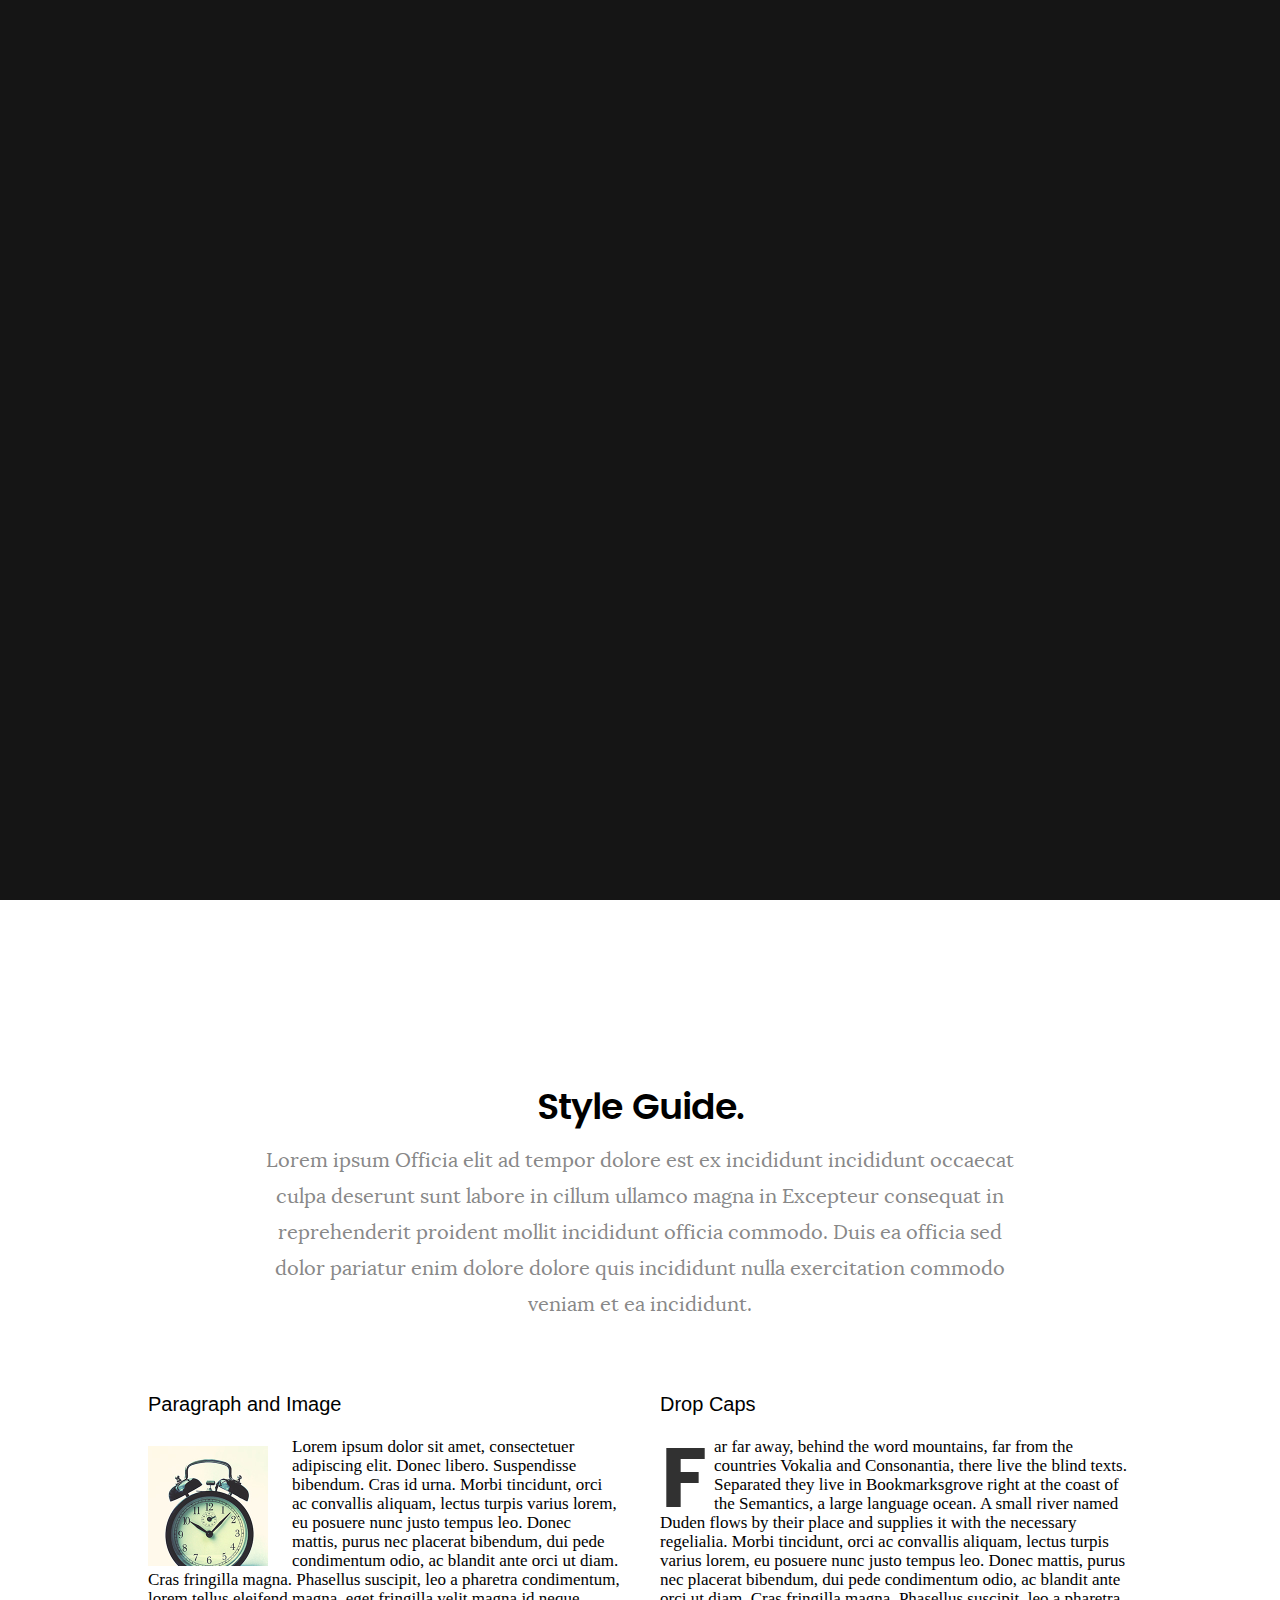
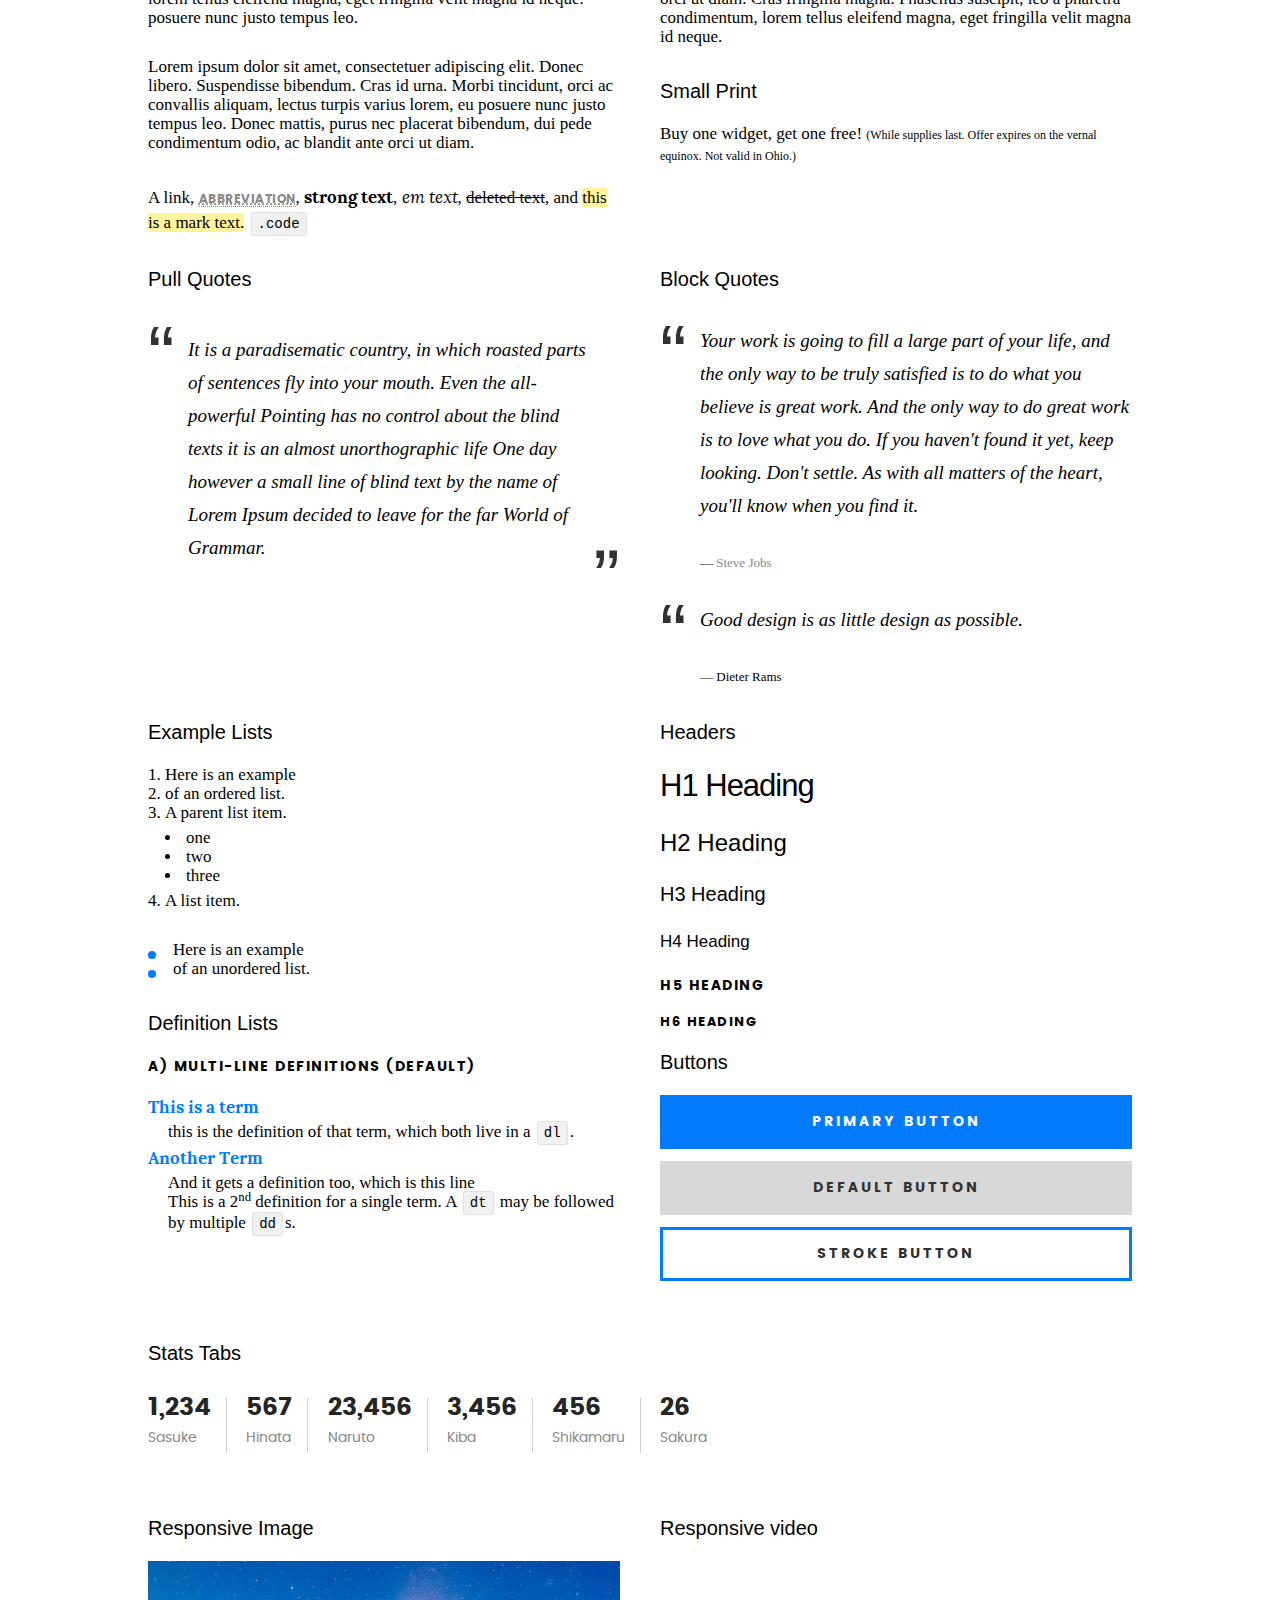
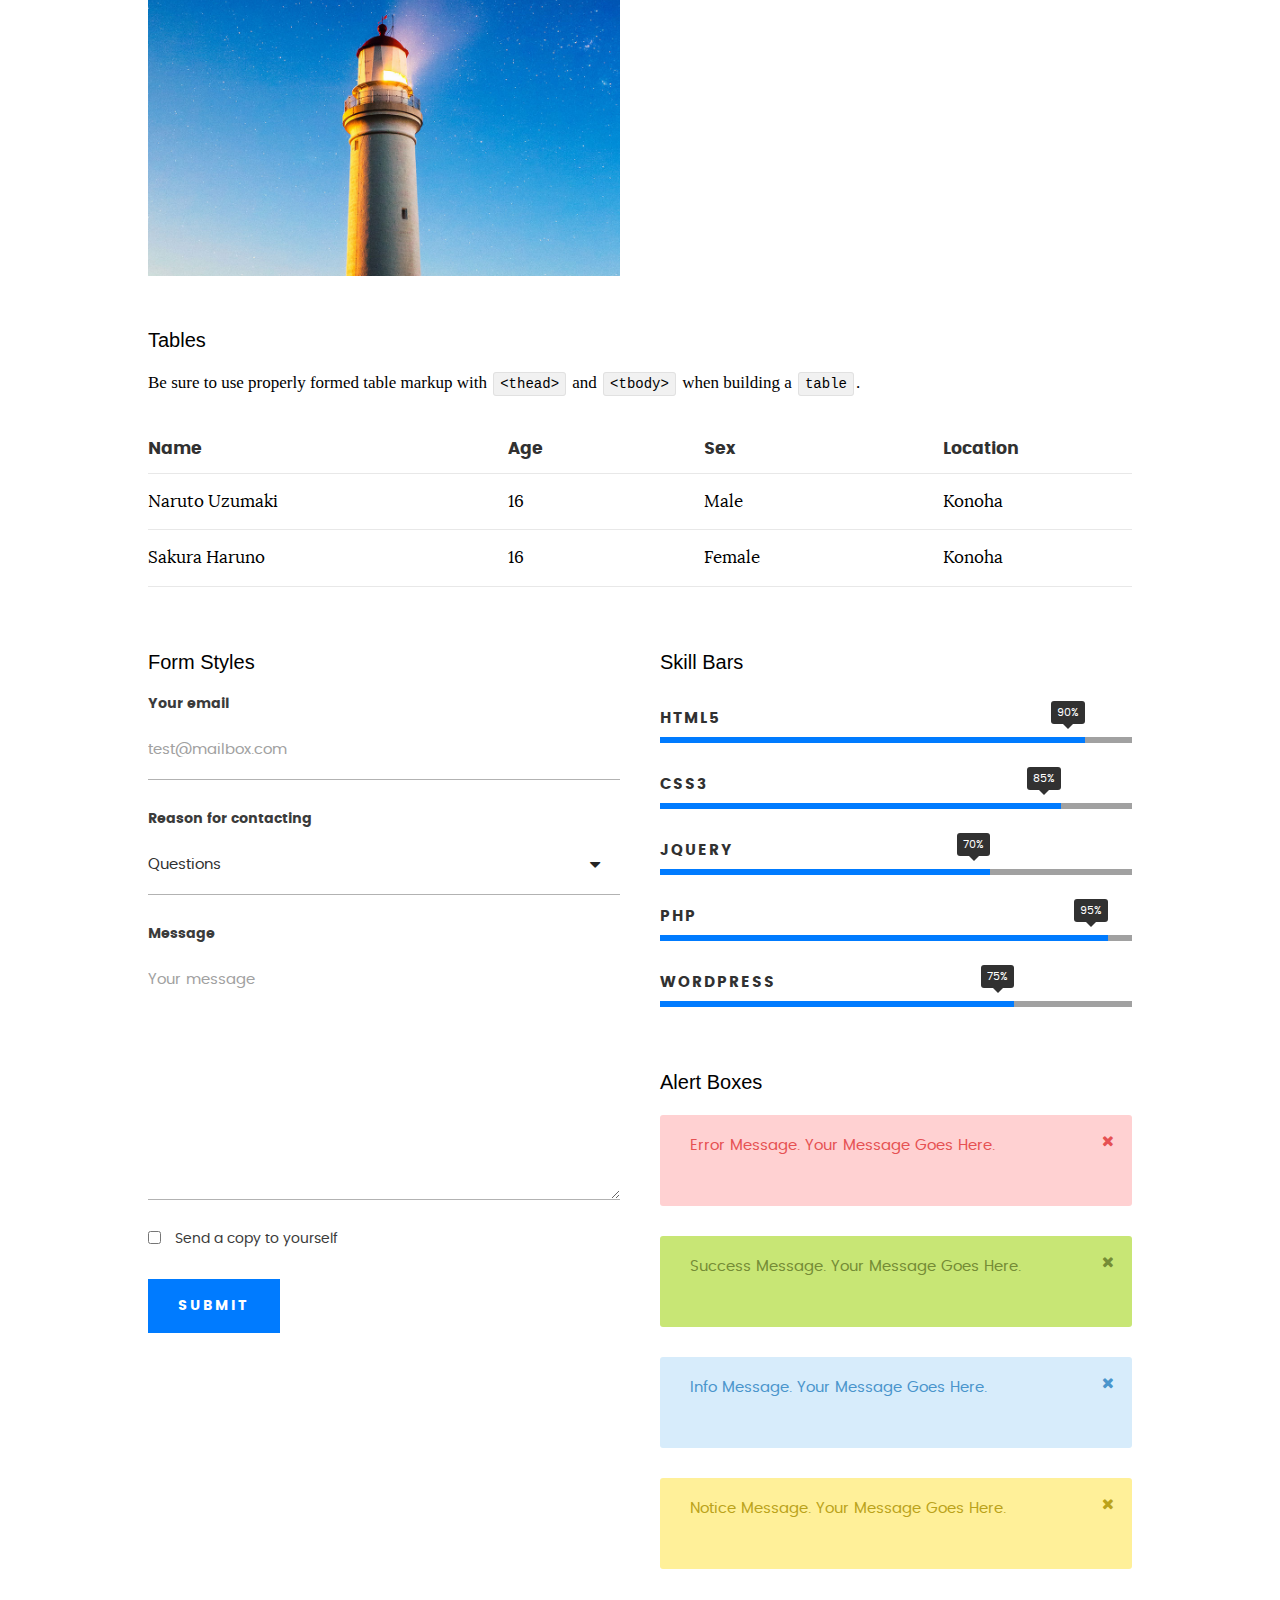
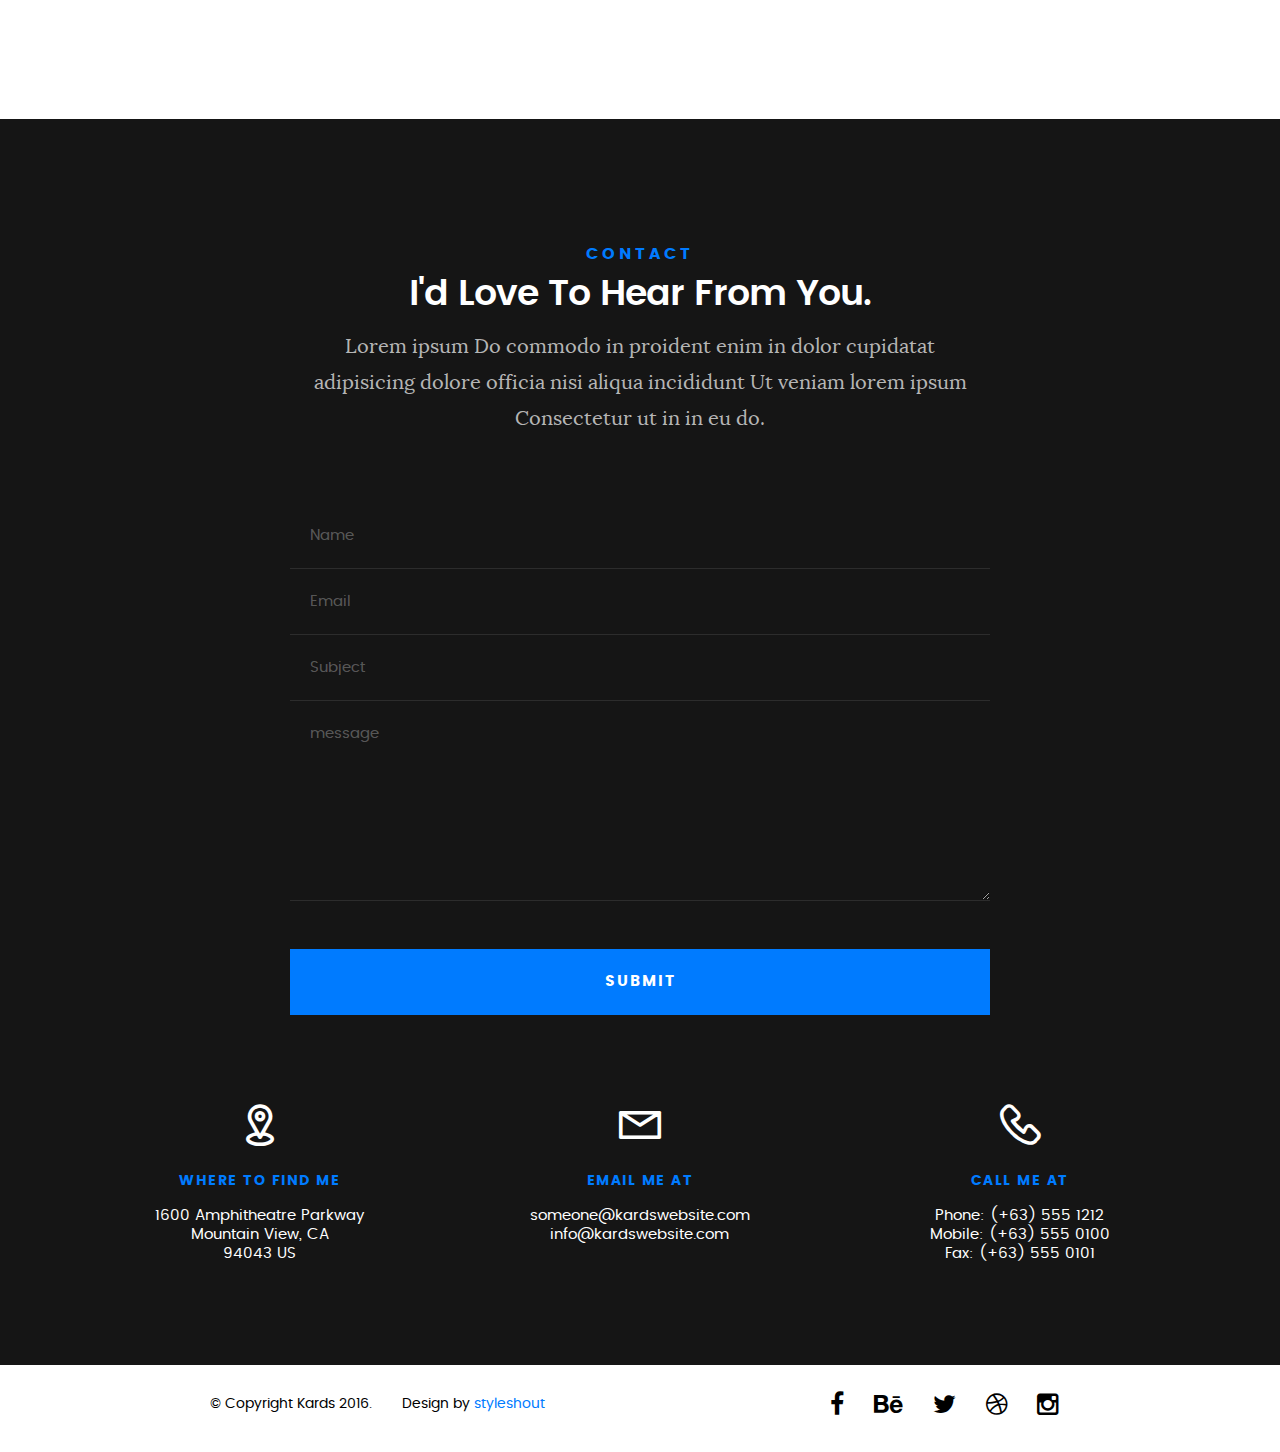
<file: styles.html>
<!DOCTYPE html>
<!--[if IE 8 ]><html class="no-js oldie ie8" lang="en"> <![endif]-->
<!--[if IE 9 ]><html class="no-js oldie ie9" lang="en"> <![endif]-->
<!--[if (gte IE 9)|!(IE)]><!--><html class="no-js" lang="en"> <!--<![endif]-->
<head>

   <!--- basic page needs
   ================================================== -->
   <meta charset="utf-8">
	<title>Style Demo - Kards</title>
	<meta name="description" content="">  
	<meta name="author" content="">

   <!-- mobile specific metas
   ================================================== -->
	<meta name="viewport" content="width=device-width, initial-scale=1, maximum-scale=1">

 	<!-- CSS
   ================================================== -->
   <link rel="stylesheet" href="css/base.css">  
   <link rel="stylesheet" href="css/main.css">
   <link rel="stylesheet" href="css/vendor.css">

   <style type="text/css" media="screen">

   	#styles { 
   		background: white;
   		padding-top: 12rem;
   		padding-bottom: 12rem;
   	}
   	#styles .row {
   		max-width: 1024px;
     	}
     	#styles .section-intro {
   		max-width: 800px;
     	}
      	
   </style>       

   <!-- script
   ================================================== -->
	<script src="js/modernizr.js"></script>
	<script src="js/pace.min.js"></script>

   <!-- favicons
	================================================== -->
	<link rel="icon" type="image/png" href="favicon.png">

</head>

<body id="top">

	<!-- header 
   ================================================== -->
   <header>   	
   	<div class="row">

   		<div class="top-bar">
   			<a class="menu-toggle" href="#"><span>Menu</span></a>

	   		<div class="logo">
		         <a href="index.html">KARDS</a>
		      </div>		      

		   	<nav id="main-nav-wrap">
					<ul class="main-navigation">
						<li><a href="index.html#intro" title="">Home</a></li>
						<li><a href="index.html#about" title="">About</a></li>
						<li><a href="index.html#resume" title="">Resume</a></li>
						<li><a href="index.html#portfolio" title="">Portfolio</a></li>
						<li><a href="index.html#services" title="">Services</a></li>					
						<li><a class="smoothscroll"  href="#contact" title="">Contact</a></li>	
						<li><a href="styles.html" title="">Style Demo</a></li>				
					</ul>
				</nav>    		
   		</div> <!-- /top-bar --> 
   		
   	</div> <!-- /row --> 		
   </header> <!-- /header -->

	<!-- intro section
   ================================================== -->
   <section id="intro">   

   	<div class="intro-overlay"></div>	

   	<div class="intro-content">
   		<div class="row">

   			<div class="col-twelve">

	   			<h5>Hello, World.</h5>
	   			<h1>I'm Juan Dela CruXXXXXXXXX.</h1>

	   			<p class="intro-position">
	   				<span>Front-end Developer</span>
	   				<span>UI/UX Designer</span> 
	   			</p>

	   			<a class="button stroke smoothscroll" href="#about" title="">More About Me</a>

	   		</div>  
   			
   		</div>   		 		
   	</div> <!-- /intro-content --> 

   	<ul class="intro-social">        
         <li><a href="#"><i class="fa fa-facebook"></i></a></li>
         <li><a href="#"><i class="fa fa-behance"></i></a></li>
         <li><a href="#"><i class="fa fa-twitter"></i></a></li>
         <li><a href="#"><i class="fa fa-dribbble"></i></a></li>
         <li><a href="#"><i class="fa fa-instagram"></i></a></li>
      </ul> <!-- /intro-social -->      	

   </section> <!-- /intro -->


   <!-- Style Demo
   ================================================== -->
   <section id="styles">

   	<div class="row section-intro">

   		<div class="col-twelve">

   			<h1>Style Guide.</h1>

   			<p class="lead">Lorem ipsum Officia elit ad tempor dolore est ex incididunt incididunt occaecat culpa deserunt sunt labore in cillum ullamco magna in Excepteur consequat in reprehenderit proident mollit incididunt officia commodo.
   			Duis ea officia sed dolor pariatur enim dolore dolore quis incididunt nulla exercitation commodo veniam et ea incididunt.</p>   			

   		</div>

     	</div> <!-- /row -->

     	<div class="row">

     		<div class="col-six tab-full">

		      <h3>Paragraph and Image</h3>

		      <p><a href="#"><img width="120" height="120" class="pull-left" alt="sample-image" src="images/sample-image.jpg"></a>
		  		Lorem ipsum dolor sit amet, consectetuer adipiscing elit. Donec libero. Suspendisse bibendum.
		  		Cras id urna. Morbi tincidunt, orci ac convallis aliquam, lectus turpis varius lorem, eu
		  		posuere nunc justo tempus leo. Donec mattis, purus nec placerat bibendum, dui pede condimentum
		  		odio, ac blandit ante orci ut diam. Cras fringilla magna. Phasellus suscipit, leo a pharetra
		  		condimentum, lorem tellus eleifend magna, eget fringilla velit magna id neque.
		  		posuere nunc justo tempus leo. </p>

		  		<p>
		  		Lorem ipsum dolor sit amet, consectetuer adipiscing elit. Donec libero. Suspendisse bibendum.
		  		Cras id urna. Morbi tincidunt, orci ac convallis aliquam, lectus turpis varius lorem, eu
		  		posuere nunc justo tempus leo. Donec mattis, purus nec placerat bibendum, dui pede condimentum
		  		odio, ac blandit ante orci ut diam.	
 			   </p>

            <p>A <a href="#">link</a>,
  			   <abbr title="this really isn't a very good description">abbreviation</abbr>,
  			   <strong>strong text</strong>,
            <em>em text</em>,
  			   <del>deleted text</del>, and
            <mark>this is a mark text.</mark>
            <code>.code</code>
          	</p>

         </div>

         <div class="col-six tab-full">

            <h3>Drop Caps</h3>

	         <p class="drop-cap">Far far away, behind the word mountains, far from the countries Vokalia and Consonantia,
	         there live the blind texts. Separated they live in Bookmarksgrove right at the coast of the
	         Semantics, a large language ocean. A small river named Duden flows by their place and supplies it with the necessary regelialia. Morbi tincidunt, orci ac convallis aliquam, lectus turpis varius lorem, eu	posuere nunc justo tempus leo. Donec mattis, purus nec placerat bibendum, dui pede condimentum odio, ac blandit ante orci ut diam. Cras fringilla magna. Phasellus suscipit, leo a pharetra condimentum, lorem tellus eleifend magna, eget fringilla velit magna id neque.
		  		</p>

		      <h3>Small Print</h3>

		      <p>Buy one widget, get one free!
		  		<small>(While supplies last. Offer expires on the vernal equinox. Not valid in Ohio.)</small>
		  		</p>

		   </div>	         

		</div> <!-- /row -->

		<div class="row">

		  	<div class="col-six tab-full">

		      <h3>Pull Quotes</h3>

		      <aside class="pull-quote">
				   <blockquote>
					   <p>It is a paradisematic country, in which roasted parts of
		            sentences fly into your mouth. Even the all-powerful Pointing has no control about the blind
		            texts it is an almost unorthographic life One day however a small line of blind text by the name
		            of Lorem Ipsum decided to leave for the far World of Grammar.</p>
					</blockquote>
				</aside>

		   </div>

		   <div class="col-six tab-full">

		      <h3>Block Quotes</h3>

		      <blockquote cite="http://where-i-got-my-info-from.com">
				   <p>Your work is going to fill a large part of your life, and the only way to be truly satisfied is
		         to do what you believe is great work. And the only way to do great work is to love what you do.
		         If you haven't found it yet, keep looking. Don't settle. As with all matters of the heart, you'll know when you find it.
		         </p>
		
					<cite>
					   <a href="#">Steve Jobs</a>
					</cite>
			   </blockquote>

		      <blockquote>
		         <p>Good design is as little design as possible.</p>
		         <cite>Dieter Rams</cite>
		      </blockquote>

		   </div>

		</div> <!-- /row -->

		<div class="row half-bottom">

		 	<div class="col-six tab-full">

		      <h3>Example Lists</h3>

		      <ol>
				   <li>Here is an example</li>
				   <li>of an ordered list.</li>
				   <li>A parent list item.
				   	<ul>
				   		<li>one</li>
				   		<li>two</li>
				   		<li>three</li>
				   	</ul>
				   </li>
				   <li>A list item.</li>
			   </ol>

		      <ul class="disc">
				   <li>Here is an example</li>
				   <li>of an unordered list.</li>
			   </ul>	

			   <h3>Definition Lists</h3>	            

		      <h5>a) Multi-line Definitions (default)</h5>

		      <dl>
				   <dt><strong>This is a term</strong></dt>
				      <dd>this is the definition of that term, which both live in a <code>dl</code>.</dd>
				   <dt><strong>Another Term</strong></dt>
				      <dd>And it gets a definition too, which is this line</dd>
				      <dd>This is a 2<sup>nd</sup> definition for a single term. A <code>dt</code> may be followed by multiple <code>dd</code>s.</dd>
			   </dl>

		   </div>

		   <div class="col-six tab-full">		                  

		      <h3>Headers</h3>

		      <h1>H1 Heading</h1>
		      <h2>H2 Heading</h2>
		      <h3>H3 Heading</h3>
		      <h4>H4 Heading</h4>
		      <h5>H5 Heading</h5>
		      <h6>H6 Heading</h6>

		      <h3>Buttons</h3>

		    	<p>
		     		<a class="button button-primary full-width" href="#">Primary Button</a>
		     		<a class="button full-width" href="#">Default Button</a>
		     		<a class="button stroke full-width" href="#">Stroke Button</a>
		     	</p>

		   </div>

		</div> <!-- /row -->

		<div class="row">

		   <div class="col-twelve">

		    	<h3>Stats Tabs</h3>

		      <ul class="stats-tabs">
				   <li><a href="#">1,234 <em>Sasuke</em></a></li>
				   <li><a href="#">567 <em>Hinata</em></a></li>
				   <li><a href="#">23,456 <em>Naruto</em></a></li>
				   <li><a href="#">3,456 <em>Kiba</em></a></li>
				   <li><a href="#">456 <em>Shikamaru</em></a></li>
				   <li><a href="#">26 <em>Sakura</em></a></li>
				</ul>	      		

		   </div>	      	

		</div> <!-- /row -->

		<div class="row half-bottom">

      	<div class="col-six tab-full">

      		<h3>Responsive Image</h3>

      		<p><img src="images/portfolio/modals/m-lighthouse.jpg"></p>

      	</div>

      	<div class="col-six tab-full">

      		<h3>Responsive video</h3>

      		<div class="fluid-video-wrapper">
                  <iframe src="http://player.vimeo.com/video/14592941?title=0&amp;byline=0&amp;portrait=0&amp;color=F64B39" width="500" height="281" frameborder="0" webkitallowfullscreen mozallowfullscreen allowfullscreen></iframe> 
            </div>

      	</div>
      	
      </div> <!-- /row -->

      <div class="row add-bottom">

      	<div class="col-twelve">

      		<h3>Tables</h3>
      		<p>Be sure to use properly formed table markup with <code>&lt;thead&gt;</code> and <code>&lt;tbody&gt;</code> when building a <code>table</code>.</p>

      		<div class="table-responsive">

      			<table>
					  <thead>
					    <tr>
					      <th>Name</th>
					      <th>Age</th>
					      <th>Sex</th>
					      <th>Location</th>					    
					    </tr>
					  </thead>
					  <tbody>
					    <tr>
					      <td>Naruto Uzumaki</td>
					      <td>16</td>
					      <td>Male</td>
					      <td>Konoha</td>					    
					    </tr>
					    <tr>
					      <td>Sakura Haruno</td>
					      <td>16</td>
					      <td>Female</td>
					      <td>Konoha</td>			    
					    </tr>
					  </tbody>
					</table>

      		</div>     		

      	</div>
      	
      </div> <!--row -->

      <div class="row">

		   <div class="col-six tab-full">

		      <h3>Form Styles</h3>

		         <form>
			        	<div>
			         	<label for="sampleInput">Your email</label>
			         	<input class="full-width" type="email" placeholder="test@mailbox.com" id="sampleInput">
			         </div>
			         <div>
			         	<label for="sampleRecipientInput">Reason for contacting</label>
			         	<div class="ss-custom-select">
			         		<select class="full-width" id="sampleRecipientInput">
				           		<option value="Option 1">Questions</option>
				           		<option value="Option 2">Report</option>
				           		<option value="Option 3">Others</option>
				         	</select>
			         	</div>			         	
			         </div>
			       
			       	<label for="exampleMessage">Message</label>
			       	<textarea class="full-width" placeholder="Your message" id="exampleMessage"></textarea>

			        	<label class="add-bottom">
			           	<input type="checkbox">			            
			           	<span class="label-text">Send a copy to yourself</span>
			        	</label>
			       
			        	<input class="button-primary" type="submit" value="Submit">

			      </form>	            

		      </div>

		      <div class="col-six tab-full">

		      		<h3>Skill Bars</h3>

		      		<ul class="skill-bars">
						   <li>
						   	<div class="progress percent90"><span>90%</span></div>
						   	<strong>HTML5</strong>
						   </li>
						   <li>
						   	<div class="progress percent85"><span>85%</span></div>
						   	<strong>CSS3</strong>
						   </li>
						   <li>
						   	<div class="progress percent70"><span>70%</span></div>
						   	<strong>JQuery</strong>
						   </li>
						   <li>
						   	<div class="progress percent95"><span>95%</span></div>
						   	<strong>PHP</strong>
						   </li>
						   <li>

						   	<div class="progress percent75"><span>75%</span></div>
						   	<strong>Wordpress</strong>
						   </li>
		      
						</ul> <!-- /skill-bars -->

			        
			        <h3>Alert Boxes</h3> 
			        
			        <div class="alert-box ss-error hideit">
				        <p>Error Message. Your Message Goes Here.</p>
				        <i class="fa fa-times close"></i>
			        </div><!-- /error -->
			        
			        <div class="alert-box ss-success hideit">
				        <p>Success Message. Your Message Goes Here.</p>
				        <i class="fa fa-times close"></i>
			        </div><!-- /success -->
			        
			        <div class="alert-box ss-info hideit">
				         <p>Info Message. Your Message Goes Here.</p>
				        <i class="fa fa-times close"></i>
			        </div><!-- /info -->
			        
			        <div class="alert-box ss-notice hideit">
				        <p>Notice Message. Your Message Goes Here.</p>
				        <i class="fa fa-times close"></i>
			        </div><!-- /notice -->
			        
			  </div>	         

		</div> <!-- /row -->
		   	
   </section> <!--styles -->	

	
   <!-- contact
   ================================================== -->
	<section id="contact">

		<div class="row section-intro">
   		<div class="col-twelve">

   			<h5>Contact</h5>
   			<h1>I'd Love To Hear From You.</h1>

   			<p class="lead">Lorem ipsum Do commodo in proident enim in dolor cupidatat adipisicing dolore officia nisi aliqua incididunt Ut veniam lorem ipsum Consectetur ut in in eu do.</p>

   		</div> 
   	</div> <!-- /section-intro -->

   	<div class="row contact-form">

   		<div class="col-twelve">

            <!-- form -->
            <form name="contactForm" id="contactForm" method="post" action="">
      			<fieldset>

                  <div class="form-field">
 						   <input name="contactName" type="text" id="contactName" placeholder="Name" value="" minlength="2" required="">
                  </div>
                  <div class="form-field">
	      			   <input name="contactEmail" type="email" id="contactEmail" placeholder="Email" value="" required="">
	               </div>
                  <div class="form-field">
	     				   <input name="contactSubject" type="text" id="contactSubject" placeholder="Subject" value="">
	               </div>                       
                  <div class="form-field">
	                 	<textarea name="contactMessage" id="contactMessage" placeholder="message" rows="10" cols="50" required=""></textarea>
	               </div>                      
                 <div class="form-field">
                     <button class="submitform">Submit</button>
                     <div id="submit-loader">
                        <div class="text-loader">Sending...</div>                             
       				      <div class="s-loader">
								  	<div class="bounce1"></div>
								  	<div class="bounce2"></div>
								  	<div class="bounce3"></div>
								</div>
							</div>
                  </div>

      			</fieldset>
      		</form> <!-- Form End -->

            <!-- contact-warning -->
            <div id="message-warning"></div>            
            <!-- contact-success -->
      		<div id="message-success">
               <i class="fa fa-check"></i>Your message was sent, thank you!<br>
      		</div>

         </div> <!-- /col-twelve -->
   		
   	</div> <!-- /contact-form -->

   	<div class="row contact-info">

   		<div class="col-four tab-full">

   			<div class="icon">
   				<i class="icon-pin"></i>
   			</div>

   			<h5>Where to find me</h5>

   			<p>
            1600 Amphitheatre Parkway<br>
            Mountain View, CA<br>
            94043 US
            </p>

   		</div>

   		<div class="col-four tab-full collapse">

   			<div class="icon">
   				<i class="icon-mail"></i>
   			</div>

   			<h5>Email Me At</h5>

   			<p>someone@kardswebsite.com<br>
			   	info@kardswebsite.com			     
			   </p>

   		</div>

   		<div class="col-four tab-full">

   			<div class="icon">
   				<i class="icon-phone"></i>
   			</div>

   			<h5>Call Me At</h5>

   			<p>Phone: (+63) 555 1212<br>
			   	Mobile: (+63) 555 0100<br>
			     	Fax: (+63) 555 0101
			   </p>

   		</div>
   		
   	</div> <!-- /contact-info -->
		
	</section> <!-- /contact -->


   <!-- footer
   ================================================== -->

   <footer>
     	<div class="row">

     		<div class="col-six tab-full pull-right social">

     			<ul class="footer-social">        
			      <li><a href="#"><i class="fa fa-facebook"></i></a></li>
			      <li><a href="#"><i class="fa fa-behance"></i></a></li>
			      <li><a href="#"><i class="fa fa-twitter"></i></a></li>
			      <li><a href="#"><i class="fa fa-dribbble"></i></a></li>
			      <li><a href="#"><i class="fa fa-instagram"></i></a></li>
			   </ul> 
	      		
	      </div>

      	<div class="col-six tab-full">
	      	<div class="copyright">
		        	<span>© Copyright Kards 2016.</span> 
		        	<span>Design by <a href="http://www.styleshout.com/">styleshout</a></span>	         	
		         </div>		                  
	      	</div>

	      	<div id="go-top">
		         <a class="smoothscroll" title="Back to Top" href="#top"><i class="fa fa-long-arrow-up"></i></a>
		      </div>

      	</div> <!-- /row -->     	
   </footer>    

   <div id="preloader"> 
    	<div id="loader"></div>
   </div> 

   <!-- Java Script
   ================================================== --> 
   <script src="js/jquery-2.1.3.min.js"></script>
   <script src="js/plugins.js"></script>
   <script src="js/main.js"></script>

</body>

</html>
</file>
<file: css/base.css>
/**
 * =================================================================== 
 *
 *  Kards v1.0 Base Stylesheet
 *  url: styleshout.com
 *  03-01-2016
 *  ------------------------------------------------------------------
 *  TOC:
 *  01. reset
 *  02. basic/base setup styles
 *  03. grid
 *  04. MISC
 *
 * =================================================================== 
 */

/** 
 * ===================================================================
 * 01. reset - normalize.css v3.0.2 | MIT License | git.io/normalize
 *
 * ------------------------------------------------------------------- 
 */
html {
	font-family: sans-serif;
	-ms-text-size-adjust: 100%;
	-webkit-text-size-adjust: 100%;
}

body {
	margin: 0;
	background-color: #FFFFFF !important;
	background: #FFFFFF !important;
}

article,
aside,
details,
figcaption,
figure,
footer,
header,
hgroup,
main,
menu,
nav,
section,
summary {
	display: block;
}

audio,
canvas,
progress,
video {
	display: inline-block;
	vertical-align: baseline;
}

audio:not([controls]) {
	display: none;
	height: 0;
}

[hidden],
template {
	display: none;
}

a {
	background: transparent;
}

a:active,
a:hover {
	outline: 0;
}

abbr[title] {
	border-bottom: 1px dotted;
}

b,
strong {
	font-weight: bold;
}

dfn {
	font-style: italic;
}

h1 {
	font-size: 2em;
	margin: 0.67em 0;
}

mark {
	background: #ff0;
	color: #000;
}

small {
	font-size: 80%;
}

sub,
sup {
	font-size: 75%;
	line-height: 0;
	position: relative;
	vertical-align: baseline;
}

sup {
	top: -0.5em;
}

sub {
	bottom: -0.25em;
}

img {
	border: 0;
}

svg:not(:root) {
	overflow: hidden;
}

figure {
	margin: 1em 40px;
}

hr {
	-moz-box-sizing: content-box;
	box-sizing: content-box;
	height: 0;
}

pre {
	overflow: auto;
}

code,
kbd,
pre,
samp {
	font-family: monospace, monospace;
	font-size: 1em;
}

button,
input,
optgroup,
select,
textarea {
	color: inherit;
	font: inherit;
	margin: 0;
}

button {
	overflow: visible;
}

button,
select {
	text-transform: none;
}

button,
html input[type="button"],
input[type="reset"],
input[type="submit"] {
	-webkit-appearance: button;
	cursor: pointer;
}

button[disabled],
html input[disabled] {
	cursor: default;
}

button::-moz-focus-inner,
input::-moz-focus-inner {
	border: 0;
	padding: 0;
}

input {
	line-height: normal;
}

input[type="checkbox"],
input[type="radio"] {
	box-sizing: border-box;
	padding: 0;
}

input[type="number"]::-webkit-inner-spin-button,
input[type="number"]::-webkit-outer-spin-button {
	height: auto;
}

input[type="search"] {
	-webkit-appearance: textfield;
	-moz-box-sizing: content-box;
	-webkit-box-sizing: content-box;
	box-sizing: content-box;
}

input[type="search"]::-webkit-search-cancel-button,
input[type="search"]::-webkit-search-decoration {
	-webkit-appearance: none;
}

fieldset {
	border: 1px solid #c0c0c0;
	margin: 0 2px;
	padding: 0.35em 0.625em 0.75em;
}

legend {
	border: 0;
	padding: 0;
}

textarea {
	overflow: auto;
}

optgroup {
	font-weight: bold;
}

table {
	border-collapse: collapse;
	border-spacing: 0;
}

td,
th {
	padding: 0;
}

/** 
 * ===================================================================
 * 02. basic/base setup styles - (_basic.scss)
 *
 * ------------------------------------------------------------------- 
 */
html {
	font-size: 62.5%;
	box-sizing: border-box;
}

*,
*::before,
*::after {
	box-sizing: inherit;
}

body {
	font-weight: normal;
	line-height: 1;
	text-rendering: optimizeLegibility;
	word-wrap: break-word;
	-webkit-overflow-scrolling: touch;
	-webkit-text-size-adjust: none;
}

body,
input,
button {
	-moz-osx-font-smoothing: grayscale;
	-webkit-font-smoothing: antialiased;
}

/**
 * Media - (_basic.scss)
 * ------------------------------------------------------------------- 
 */
img,
video {
	max-width: 100%;
	height: auto;
}

/**
 * Typography resets - (_basic.scss)
 * ------------------------------------------------------------------- 
 */
div,
dl,
dt,
dd,
ul,
ol,
li,
h1,
h2,
h3,
h4,
h5,
h6,
pre,
form,
p,
blockquote,
th,
td {
	margin: 0;
	padding: 0;
}

h1,
h2,
h3,
h4,
h5,
h6 {
	-webkit-font-variant-ligatures: common-ligatures;
	-moz-font-variant-ligatures: common-ligatures;
	font-variant-ligatures: common-ligatures;
	text-rendering: optimizeLegibility;
}

em,
i {
	font-style: italic;
	line-height: inherit;
}

strong,
b {
	font-weight: bold;
	line-height: inherit;
}

small {
	font-size: 60%;
	line-height: inherit;
}

ol,
ul {
	list-style: none;
}

/* li {
	display: block;
} */

/**
 * links - (_basic.scss)
 * ------------------------------------------------------------------- 
 */
a {
	text-decoration: none;
	line-height: inherit;
}

a img {
	border: none;
}

/**
 * inputs - (_basic.scss)
 * ------------------------------------------------------------------- 
 */
fieldset {
	margin: 0;
	padding: 0;
}

input[type="email"],
input[type="number"],
input[type="search"],
input[type="text"],
input[type="tel"],
input[type="url"],
input[type="password"],
textarea {
	-webkit-appearance: none;
	-moz-appearance: none;
	-ms-appearance: none;
	-o-appearance: none;
	appearance: none;
}

/** 
 * ===================================================================
 * 03. grid - (_grid.scss)
 *
 * ------------------------------------------------------------------- 
 */
.row {
	width: 94%;
	max-width: 1140px;
	margin: 0 auto;
}

.row:before,
.row:after {
	content: "";
	display: table;
}

.row:after {
	clear: both;
}

.row .row {
	width: auto;
	max-width: none;
	margin-left: -20px;
	margin-right: -20px;
}

[class*="col-"],
.bgrid {
	float: left;
}

[class*="col-"] + [class*="col-"].end {
	float: right;
}

[class*="col-"] {
	padding: 0 20px;
}

.col-one {
	width: 8.33333%;
}

.col-two,
.col-1-6 {
	width: 16.66667%;
}

.col-three,
.col-1-4 {
	width: 25%;
}

.col-four,
.col-1-3 {
	width: 33.33333%;
}

.col-five {
	width: 41.66667%;
}

.col-six,
.col-1-2 {
	width: 50%;
}

.col-seven {
	width: 58.33333%;
}

.col-eight,
.col-2-3 {
	width: 66.66667%;
}

.col-nine,
.col-3-4 {
	width: 75%;
}

.col-ten,
.col-5-6 {
	width: 83.33333%;
}

.col-eleven {
	width: 91.66667%;
}

.col-twelve,
.col-full {
	width: 100%;
}

/**
 * small screens - (_grid.scss)
 * --------------------------------------------------------------- 
 */
@media screen and (max-width:1024px) {
	.row .row {
		margin-left: -18px;
		margin-right: -18px;
	}

	[class*="col-"] {
		padding: 0 18px;
	}

}

/**
 * tablets - (_grid.scss)
 * --------------------------------------------------------------- 
 */
@media screen and (max-width:768px) {
	.row {
		width: auto;
		padding-left: 30px;
		padding-right: 30px;
	}

	.row .row {
		padding-left: 0;
		padding-right: 0;
		margin-left: -15px;
		margin-right: -15px;
	}

	[class*="col-"] {
		padding: 0 15px;
	}

	.tab-1-4 {
		width: 25%;
	}

	.tab-1-3 {
		width: 33.33333%;
	}

	.tab-1-2 {
		width: 50%;
	}

	.tab-2-3 {
		width: 66.66667%;
	}

	.tab-3-4 {
		width: 75%;
	}

	.tab-full {
		width: 100%;
	}

}

/**
 * large mobile devices - (_grid.scss)
 * --------------------------------------------------------------- 
 */
@media screen and (max-width:600px) {
	.row {
		padding-left: 25px;
		padding-right: 25px;
	}

	.row .row {
		margin-left: -10px;
		margin-right: -10px;
	}

	[class*="col-"] {
		padding: 0 10px;
	}

	.mob-1-4 {
		width: 25%;
	}

	.mob-1-2 {
		width: 50%;
	}

	.mob-3-4 {
		width: 75%;
	}

	.mob-full {
		width: 100%;
	}

}

/**
 * small mobile devices - (_grid.scss)
 * --------------------------------------------------------------- 
 */
@media screen and (max-width:400px) {
	.row .row {
		padding-left: 0;
		padding-right: 0;
		margin-left: 0;
		margin-right: 0;
	}

	[class*="col-"] {
		width: 100% !important;
		float: none !important;
		clear: both !important;
		margin-left: 0;
		margin-right: 0;
		padding: 0;
	}

	[class*="col-"] + [class*="col-"].end {
		float: none;
	}

}

/** 
 * ===================================================================
 * block grids - (_grid.scss)
 *
 * ------------------------------------------------------------------- 
 */
[class*="block-"]:before,
[class*="block-"]:after {
	content: "";
	display: table;
}

[class*="block-"]:after {
	clear: both;
}

.block-1-6 .bgrid {
	width: 16.66667%;
}

.block-1-4 .bgrid {
	width: 25%;
}

.block-1-3 .bgrid {
	width: 33.33333%;
}

.block-1-2 .bgrid {
	width: 50%;
}

/**
 * Clearing for block grid columns. Allow columns with 
 * different heights to align properly.
 */
.block-1-6 .bgrid:nth-child(6n+1),
.block-1-4 .bgrid:nth-child(4n+1),
.block-1-3 .bgrid:nth-child(3n+1),
.block-1-2 .bgrid:nth-child(2n+1) {
	clear: both;
}

/**
 * small screens - (_grid.scss)
 * --------------------------------------------------------------- 
 */
@media screen and (max-width:1024px) {
	.block-s-1-6 .bgrid {
		width: 16.66667%;
	}

	.block-s-1-4 .bgrid {
		width: 25%;
	}

	.block-s-1-3 .bgrid {
		width: 33.33333%;
	}

	.block-s-1-2 .bgrid {
		width: 50%;
	}

	.block-s-full .bgrid {
		width: 100%;
		clear: both;
	}

	[class*="block-s-"] .bgrid:nth-child(n) {
		clear: none;
	}

	.block-s-1-6 .bgrid:nth-child(6n+1),
	.block-s-1-4 .bgrid:nth-child(4n+1),
	.block-s-1-3 .bgrid:nth-child(3n+1),
	.block-s-1-2 .bgrid:nth-child(2n+1) {
		clear: both;
	}

}

/**
 * tablets - (_grid.scss)
 * --------------------------------------------------------------- 
 */
@media screen and (max-width:768px) {
	.block-tab-1-6 .bgrid {
		width: 16.66667%;
	}

	.block-tab-1-4 .bgrid {
		width: 25%;
	}

	.block-tab-1-3 .bgrid {
		width: 33.33333%;
	}

	.block-tab-1-2 .bgrid {
		width: 50%;
	}

	.block-tab-full .bgrid {
		width: 100%;
		clear: both;
	}

	[class*="block-tab-"] .bgrid:nth-child(n) {
		clear: none;
	}

	.block-tab-1-6 .bgrid:nth-child(6n+1),
	.block-tab-1-4 .bgrid:nth-child(4n+1),
	.block-tab-1-3 .bgrid:nth-child(3n+1),
	.block-tab-1-2 .bgrid:nth-child(2n+1) {
		clear: both;
	}

}

/**
 * large mobile devices - (_grid.scss)
 * --------------------------------------------------------------- 
 */
@media screen and (max-width:600px) {
	.block-mob-1-6 .bgrid {
		width: 16.66667%;
	}

	.block-mob-1-4 .bgrid {
		width: 25%;
	}

	.block-mob-1-3 .bgrid {
		width: 33.33333%;
	}

	.block-mob-1-2 .bgrid {
		width: 50%;
	}

	.block-mob-full .bgrid {
		width: 100%;
		clear: both;
	}

	[class*="block-mob-"] .bgrid:nth-child(n) {
		clear: none;
	}

	.block-mob-1-6 .bgrid:nth-child(6n+1),
	.block-mob-1-4 .bgrid:nth-child(4n+1),
	.block-mob-1-3 .bgrid:nth-child(3n+1),
	.block-mob-1-2 .bgrid:nth-child(2n+1) {
		clear: both;
	}

}

/**
 * stack on small mobile devices - (_grid.scss)
 * --------------------------------------------------------------- 
 */
@media screen and (max-width:400px) {
	.stack .bgrid {
		width: 100% !important;
		float: none !important;
		clear: both !important;
		margin-left: 0;
		margin-right: 0;
	}

}

/** 
 * ===================================================================
 * 04. MISC  - (_grid.scss)
 *
 * ------------------------------------------------------------------- 
 */

/**
 * Clearing - (http://nicolasgallagher.com/micro-clearfix-hack/
 */
.group:before,
.group:after {
	content: "";
	display: table;
}

.group:after {
	clear: both;
}

/**
 * Misc Helper Styles 
 */
.hide {
	display: none;
}

.invisible {
	visibility: hidden;
}

.antialiased {
	-webkit-font-smoothing: antialiased;
	-moz-osx-font-smoothing: grayscale;
}

.remove-bottom {
	margin-bottom: 0;
}

.half-bottom {
	margin-bottom: 1.5rem !important;
}

.add-bottom {
	margin-bottom: 3rem !important;
}

.no-border {
	border: none;
}

.full-width {
	width: 100%;
}

.text-center {
	text-align: center;
}

.text-left {
	text-align: left;
}

.text-right {
	text-align: right;
}

.pull-left {
	float: left;
}

.pull-right {
	float: right;
}

.align-center {
	margin-left: auto;
	margin-right: auto;
	text-align: center;
}

/*# sourceMappingURL=base.css.map */
</file>
<file: css/main.css>
/**
 * =================================================================== 
 *
 *  Kards v1.0 Main Stylesheet
 *  url: styleshout.com
 *  03-01-2016
 *  ------------------------------------------------------------------
 *  TOC:
 *  01. webfonts and iconfonts
 *  02. base style overrides
 *  03. typography & general theme styles
 *  04. preloader
 *  05. forms
 *  06. buttons 
 *  07. other components
 *  08. common styles
 *  09. header styles
 *  10. intro
 *  11. about
 *  12. resume
 *  13. portfolio
 *  14. call-to-action section
 *  15. services
 *  16. stats
 *  17. contact
 *  18. footer
 *
 * =================================================================== 
 */


/** 
 * ===================================================================
 * 01. webfonts and iconfonts - (_document-setup.scss)
 *
 * ------------------------------------------------------------------- 
 */
@import url("fonts.css");
@import url("font-awesome/css/font-awesome.min.css");
@import url("micons/micons.css");


/** 
 * ===================================================================
 * 02. base style overrides - (_document-setup.scss)
 *
 * ------------------------------------------------------------------- 
 */
html {
	font-size: 10px;
}

@media only screen and (max-width:1024px) {
	html {
		font-size: 9.411764705882353px;
	}
}
@media only screen and (max-width:768px) {
	html {
		font-size: 10px;
	}
}
@media only screen and (max-width:400px) {
	html {
		font-size: 9.411764705882353px;
	}
}

html, body {
	height: 100%;
}
body {
	background: #FFFFFF !important;
	/* font-family: "lora-regular", serif; */
	font-family: "librebaskerville-regular", serif;
	font-size: 1.7rem;
	line-height: 1.9rem;
	color: #000000;
}

/**
 * links - (_document-setup.scss)
 * -------------------------------------------------------------------
 */
a, a:visited {
	color: #000000;
	-moz-transition: all 0.3s ease-in-out;
	-o-transition: all 0.3s ease-in-out;
	-webkit-transition: all 0.3s ease-in-out;
	-ms-transition: all 0.3s ease-in-out;
	transition: all 0.3s ease-in-out;
}
a:hover, a:focus, a:active {
	color: #007bff;
	outline: 0;
}

/** 
 * ===================================================================
 * 03. typography & general theme styles - (_document-setup.scss)
 *
 * ------------------------------------------------------------------- 
 */
h1, h2, h3, h4, h5, h6, .h01, .h02, .h03, .h04, .h05, .h06 {
	font: 18px/1.9em "librebaskerville-regular", sans-serif;
	color: #000000;
	font-style: normal;
	text-rendering: optimizeLegibility;
	margin-bottom: 2.1rem;
}
h3, .h03, h4, .h04 {
	margin-bottom: 1.8rem;
}
h5, .h05, h6, .h06 {
	font-family: "poppins-bold";
	margin-bottom: 1.2rem;
}
h1, .h01 {
	font-size: 3.1rem;
	line-height: 1.355;
	letter-spacing: -.1rem;
}
@media only screen and (max-width:600px) {
	h1, .h01 {
		font-size: 2.6rem;
		letter-spacing: -.07rem;
	}
}
h2, .h02 {
	font-size: 2.4rem;
	line-height: 1.25;
}
h3, .h03 {
	font-size: 2rem;
	line-height: 1.5;
}
h4, .h04 {
	font-size: 1.7rem;
	line-height: 1.765;
}
h5, .h05 {
	font-size: 1.4rem;
	line-height: 1.714;
	text-transform: uppercase;
	letter-spacing: .15rem;
}
h6, .h06 {
	font-size: 1.3rem;
	line-height: 1.846;
	text-transform: uppercase;
	letter-spacing: .15rem;
}
p img {
	margin: 0;
}
p.lead {
	font-family: "lora-regular", serif;
	font-size: 2rem;
	line-height: 1.8;
	color: #888888;
}
@media only screen and (max-width:768px) {
	p.lead {
		font-size: 1.7rem;
	}
}
em, i, strong, b {
	font-size: 1.7rem;
	line-height: 3rem;
	font-style: normal;
	font-weight: normal;
}
em, i {
	font-family: "lora-italic", serif;
}
strong, b {
	font-family: "lora-bold", serif;
}
small {
	font-size: 1.2rem;
	line-height: inherit;
}
blockquote {
	margin: 3rem 0;
	padding-left: 4rem;
	position: relative;
}
blockquote:before {
	content: "\201C";
	font-size: 8rem;
	line-height: 0px;
	margin: 0;
	color: #313131;
	font-family: arial, sans-serif;
	position: absolute;
	top: 3rem;
	left: 0;
}
blockquote p {
	font-family: georgia, serif;
	font-style: italic;
	padding: 0;
	font-size: 1.9rem;
	line-height: 1.737;
}
blockquote cite {
	display: block;
	font-size: 1.3rem;
	font-style: normal;
	line-height: 1.616;
}
blockquote cite:before {
	content: "\2014 \0020";
}
blockquote cite a, blockquote cite a:visited {
	color: #888888;
	border: none;
}
abbr {
	font-family: "poppins-bold", serif;
	font-variant: small-caps;
	text-transform: lowercase;
	letter-spacing: .05rem;
	color: #888888;
}
var, kbd, samp, code, pre {
	font-family: Consolas, "Andale Mono", Courier, "Courier New", monospace;
}
pre {
	padding: 2.4rem 3rem 3rem;
	background: #F1F1F1;
}
code {
	font-size: 1.4rem;
	margin: 0 .2rem;
	padding: .3rem .6rem;
	white-space: nowrap;
	background: #F1F1F1;
	border: 1px solid #E1E1E1;
	border-radius: 3px;
}
pre > code {
	display: block;
	white-space: pre;
	line-height: 2;
	padding: 0;
	margin: 0;
}
pre.prettyprint > code {
	border: none;
}
del {
	text-decoration: line-through;
}
abbr[title], dfn[title] {
	border-bottom: 1px dotted;
	cursor: help;
}
mark {
	background: #FFF49B;
	color: #000;
}
hr {
	border: solid #d2d2d2;
	border-width: 1px 0 0;
	clear: both;
	margin: 2.4rem 0 1.5rem;
	height: 0;
}

/**
 * Lists - (_document-setup.scss)  
 * -------------------------------------------------------------------
 */
ol {
	list-style: decimal;
}
ul {
	list-style: disc;
}
li {
	display: list-item;
}
ol, ul {
	margin-left: 1.7rem;
}
ul li {
	padding-left: .4rem;
}
ul ul, ul ol, ol ol, ol ul {
	margin: .6rem 0 .6rem 1.7rem;
}
ul.disc li {
	display: list-item;
	list-style: none;
	padding: 0 0 0 .8rem;
	position: relative;
}
ul.disc li::before {
	content: "";
	display: inline-block;
	width: 8px;
	height: 8px;
	border-radius: 50%;
	background: #007bff;
	position: absolute;
	left: -17px;
	top: 11px;
	vertical-align: middle;
}
dt {
	margin: 0;
	color: #007bff;
}
dd {
	margin: 0 0 0 2rem;
}

/**
 * tables - (_document-setup.scss)  
 * -------------------------------------------------------------------
 */
table {
	border-width: 0;
	width: 100%;
	max-width: 100%;
	font-family: "lora-regular", sans-serif;
}
th, td {
	padding: 1.5rem 3rem;
	text-align: left;
	border-bottom: 1px solid #E8E8E8;
}
th {
	color: #313131;
	font-family: "poppins-bold", sans-serif;
}
td {
	line-height: 1.5;
}
th:first-child, td:first-child {
	padding-left: 0;
}
th:last-child, td:last-child {
	padding-right: 0;
}
.table-responsive {
	overflow-x: auto;
	-webkit-overflow-scrolling: touch;
}

/**
 * Spacing - (_document-setup.scss)  
 * -------------------------------------------------------------------
 */
button, .button {
	margin-bottom: 1.2;
}
fieldset {
	margin-bottom: 1.5rem;
}
input,
textarea,
select,
pre,
blockquote,
figure,
table,
p,
ul,
ol,
dl,
form,
.fluid-video-wrapper,
.ss-custom-select {
	margin-bottom: 3rem;
}

/**
 * floated image - (_document-setup.scss)  
 * -------------------------------------------------------------------
 */
img.pull-right {
	margin: .9rem 0 0 2.4rem;
}
img.pull-left {
	margin: .9rem 2.4rem 0 0;
}

/**
 * block grid paddings - (_document-setup.scss) 
 * -------------------------------------------------------------------
 */
.bgrid {
	padding: 0 20px;
}
@media only screen and (max-width:1024px) {
	.bgrid {
		padding: 0 18px;
	}
}
@media only screen and (max-width:768px) {
	.bgrid {
		padding: 0 15px;
	}
}
@media only screen and (max-width:600px) {
	.bgrid {
		padding: 0 10px;
	}
}
@media only screen and (max-width:400px) {
	.bgrid {
		padding: 0;
	}
}

/**
 * pace.js styles - minimal  - (_document-setup.scss)
 * -------------------------------------------------------------------
 */
.pace {
	-webkit-pointer-events: none;
	pointer-events: none;
	-webkit-user-select: none;
	-moz-user-select: none;
	user-select: none;
}
.pace-inactive {
	display: none;
}
.pace .pace-progress {
	background: #007bff;
	position: fixed;
	z-index: 900;
	top: 0;
	right: 100%;
	width: 100%;
	height: 6px;
}

/** 
 * ===================================================================
 * 04. preloader - (_preloader-1.scss)
 *
 * ------------------------------------------------------------------- 
 */
#preloader {
	position: fixed;
	top: 0;
	left: 0;
	right: 0;
	bottom: 0;
	background: #151515;
	z-index: 800;
	height: 100%;
	width: 100%;
}
.no-js #preloader, .oldie #preloader {
	display: none;
}
#loader {
	position: absolute;
	left: 50%;
	top: 50%;
	width: 60px;
	height: 60px;
	margin: -30px 0 0 -30px;
	padding: 0;
}
#loader:before {
	content: "";
	border-top: 11px solid rgba(255, 255, 255, 0.1);
	border-right: 11px solid rgba(255, 255, 255, 0.1);
	border-bottom: 11px solid rgba(255, 255, 255, 0.1);
	border-left: 11px solid #007bff;
	-webkit-animation: load 1.1s infinite linear;
	animation: load 1.1s infinite linear;
	display: block;
	border-radius: 50%;
	width: 60px;
	height: 60px;
}
@-webkit-keyframes load {
	0% {
		-webkit-transform: rotate(0deg);
		transform: rotate(0deg);
	}
	100% {
		-webkit-transform: rotate(360deg);
		transform: rotate(360deg);
	}
}
@keyframes load {
	0% {
		-webkit-transform: rotate(0deg);
		transform: rotate(0deg);
	}
	100% {
		-webkit-transform: rotate(360deg);
		transform: rotate(360deg);
	}
}

/** 
 * ===================================================================
 * 05. forms - (_forms.scss)
 *
 * ------------------------------------------------------------------- 
 */
fieldset {
	border: none;
}
input[type="email"],
input[type="number"],
input[type="search"],
input[type="text"],
input[type="tel"],
input[type="url"],
input[type="password"],
textarea,
select {
	display: block;
	height: 6rem;
	padding: 1.5rem 0;
	border: 0;
	outline: none;
	vertical-align: middle;
	color: #313131;
	font-family: "poppins-regular", sans-serif;
	font-size: 1.5rem;
	line-height: 3rem;
	max-width: 100%;
	background: transparent;
	border-bottom: 1px solid rgba(0, 0, 0, 0.3);
	-moz-transition: all 0.3s ease-in-out;
	-o-transition: all 0.3s ease-in-out;
	-webkit-transition: all 0.3s ease-in-out;
	-ms-transition: all 0.3s ease-in-out;
	transition: all 0.3s ease-in-out;
}
.ss-custom-select {
	position: relative;
	padding: 0;
}
.ss-custom-select select {
	-webkit-appearance: none;
	-moz-appearance: none;
	-ms-appearance: none;
	-o-appearance: none;
	appearance: none;
	text-indent: 0.01px;
	text-overflow: '';
	margin: 0;
	line-height: 3rem;
	vertical-align: middle;
}
.ss-custom-select select option {
	padding-left: 2rem;
	padding-right: 2rem;
}
.ss-custom-select select::-ms-expand {
	display: none;
}
.ss-custom-select::after {
	content: '\f0d7';
	font-family: 'FontAwesome';
	position: absolute;
	top: 50%;
	right: 1.5rem;
	margin-top: -10px;
	bottom: auto;
	width: 20px;
	height: 20px;
	line-height: 20px;
	font-size: 18px;
	text-align: center;
	pointer-events: none;
	color: #252525;
}

/* IE9 and below */
.oldie .ss-custom-select::after {
	display: none;
}
textarea {
	min-height: 25rem;
}
input[type="email"]:focus,
input[type="number"]:focus,
input[type="search"]:focus,
input[type="text"]:focus,
input[type="tel"]:focus,
input[type="url"]:focus,
input[type="password"]:focus,
textarea:focus,
select:focus {
	color: #007bff;
	border-bottom: 1px solid #007bff;
}
label, legend {
	font-family: "poppins-bold", sans-serif;
	font-size: 1.4rem;
	margin-bottom: .6rem;
	color: #3b3b3b;
	display: block;
}
input[type="checkbox"], input[type="radio"] {
	display: inline;
}
label > .label-text {
	display: inline-block;
	margin-left: 1rem;
	font-family: "poppins-regular", sans-serif;
	line-height: inherit;
}
label > input[type="checkbox"], label > input[type="radio"] {
	margin: 0;
	position: relative;
	top: .15rem;
}

/**
 * Style Placeholder Text  
 * -
 */
::-webkit-input-placeholder {
	color: #a1a1a1;
}
:-moz-placeholder {
	color: #a1a1a1;  /* Firefox 18- */
}
::-moz-placeholder {
	color: #a1a1a1;  /* Firefox 19+ */
}
:-ms-input-placeholder {
	color: #a1a1a1;
}
.placeholder {
	color: #a1a1a1 !important;
}

/** 
 * ===================================================================
 * 06. buttons - (_button-essentials.scss)
 *
 * ------------------------------------------------------------------- 
 */
.button,
a.button,
button,
input[type="submit"],
input[type="reset"],
input[type="button"] {
	display: inline-block;
	font-family: "poppins-bold", sans-serif;
	font-size: 1.4rem;
	text-transform: uppercase;
	letter-spacing: .3rem;
	height: 5.4rem;
	line-height: 5.4rem;
	padding: 0 3rem;
	margin: 0 .3rem 1.2rem 0;
	background: #d8d8d8;
	color: #313131;
	text-decoration: none;
	cursor: pointer;
	text-align: center;
	white-space: nowrap;
	border: none;
	-moz-transition: all 0.3s ease-in-out;
	-o-transition: all 0.3s ease-in-out;
	-webkit-transition: all 0.3s ease-in-out;
	-ms-transition: all 0.3s ease-in-out;
	transition: all 0.3s ease-in-out;
}
.button:hover,
a.button:hover,
button:hover,
input[type="submit"]:hover,
input[type="reset"]:hover,
input[type="button"]:hover,
.button:focus,
button:focus,
input[type="submit"]:focus,
input[type="reset"]:focus,
input[type="button"]:focus {
	background: #bebebe;
	color: #000000;
	outline: 0;
}
.button.button-primary,
a.button.button-primary,
button.button-primary,
input[type="submit"].button-primary,
input[type="reset"].button-primary,
input[type="button"].button-primary {
	background: #007bff;
	color: #FFFFFF;
}
.button.button-primary:hover,
a.button.button-primary:hover,
button.button-primary:hover,
input[type="submit"].button-primary:hover,
input[type="reset"].button-primary:hover,
input[type="button"].button-primary:hover,
.button.button-primary:focus,
button.button-primary:focus,
input[type="submit"].button-primary:focus,
input[type="reset"].button-primary:focus,
input[type="button"].button-primary:focus {
	background: #007bff;
}
button.full-width, .button.full-width {
	width: 100%;
	margin-right: 0;
}
button.medium, .button.medium {
	height: 5.7rem !important;
	line-height: 5.7rem !important;
	padding: 0 1.8rem !important;
}
button.large, .button.large {
	height: 6rem !important;
	line-height: 6rem !important;
	padding: 0rem 3rem !important;
}
button.stroke, .button.stroke {
	background: transparent !important;
	border: 3px solid #007bff;
	line-height: 4.8rem;
}
button.stroke.medium, .button.stroke.medium {
	line-height: 5.1rem !important;
}
button.stroke.large, .button.stroke.large {
	line-height: 5.4rem !important;
}
button.stroke:hover, .button.stroke:hover {
	border: 3px solid #007bff;
	color: #007bff;
}
button::-moz-focus-inner, input::-moz-focus-inner {
	border: 0;
	padding: 0;
}


/** 
 * ===================================================================
 * 07. other components - (_others.scss)
 *
 * ------------------------------------------------------------------- 
 */

/**
 * alert box - (_alert-box.scss)
 * -------------------------------------------------------------------
 */
.alert-box {
	padding: 2.1rem 4rem 2.1rem 3rem;
	position: relative;
	margin-bottom: 3rem;
	border-radius: 3px;
	font-family: "poppins-regular", sans-serif;
	font-size: 1.5rem;
}
.alert-box .close {
	position: absolute;
	right: 1.8rem;
	top: 1.8rem;
	cursor: pointer;
}
.ss-error {
	background-color: #ffd1d2;
	color: #e65153;
}
.ss-success {
	background-color: #c8e675;
	color: #758c36;
}
.ss-info {
	background-color: #d7ecfb;
	color: #4a95cc;
}
.ss-notice {
	background-color: #fff099;
	color: #bba31b;
}

/**
 * additional typo styles - (_additional-typo.scss)
 * -------------------------------------------------------------------
 */

/**
 * drop cap 
 */
.drop-cap:first-letter {
	float: left;
	margin: 0;
	padding: 1.5rem .6rem 0 0;
	font-size: 8.4rem;
	font-family: "poppins-bold", sans-serif;
	line-height: 6rem;
	text-indent: 0;
	background: transparent;
	color: #313131;
}

/**
 * line definition style
 */
.lining dt, .lining dd {
	display: inline;
	margin: 0;
}
.lining dt + dt:before, .lining dd + dt:before {
	content: "\A";
	white-space: pre;
}
.lining dd + dd:before {
	content: ", ";
}
.lining dd + dd:before {
	content: ", ";
}
.lining dd:before {
	content: ": ";
	margin-left: -0.2em;
}

/**
 * dictionary definition style
 */
.dictionary-style dt {
	display: inline;
	counter-reset: definitions;
}
.dictionary-style dt + dt:before {
	content: ", ";
	margin-left: -0.2em;
}
.dictionary-style dd {
	display: block;
	counter-increment: definitions;
}
.dictionary-style dd:before {
	content: counter(definitions, decimal) ". ";
}

/** 
 * Pull Quotes
 * -----------
 * markup:
 *
 * <aside class="pull-quote">
 *		<blockquote>
 *			<p></p>
 *		</blockquote>
 *	</aside>
 *
 * --------------------------------------------------------------------- 
 */
.pull-quote {
	position: relative;
	padding: 2.1rem 3rem 2.1rem 0px;
}
.pull-quote:before, .pull-quote:after {
	height: 1em;
	position: absolute;
	font-size: 8rem;
	font-family: Arial, Sans-Serif;
	color: #333;
}
.pull-quote:before {
	content: "\201C";
	top: 33px;
	left: 0;
}
.pull-quote:after {
	content: '\201D';
	bottom: -33px;
	right: 0;
}
.pull-quote blockquote {
	margin: 0;
}
.pull-quote blockquote:before {
	content: none;
}

/** 
 * Stats Tab
 * ---------
 * markup:
 *
 * <ul class="stats-tabs">
 *		<li><a href="#">[value]<em>[name]</em></a></li>
 *	</ul>
 *
 * Extend this object into your markup.
 *
 * ---------------------------------------------------------------------
 */
.stats-tabs {
	padding: 0;
	margin: 3rem 0;
}
.stats-tabs li {
	display: inline-block;
	margin: 0 1.5rem 3rem 0;
	padding: 0 1.5rem 0 0;
	border-right: 1px solid #ccc;
}
.stats-tabs li:last-child {
	margin: 0;
	padding: 0;
	border: none;
}
.stats-tabs li a {
	display: inline-block;
	font-size: 2.5rem;
	font-family: "poppins-bold", sans-serif;
	border: none;
	color: #252525;
}
.stats-tabs li a:hover {
	color: #007bff;
}
.stats-tabs li a em {
	display: block;
	margin: .6rem 0 0 0;
	font-size: 1.4rem;
	font-family: "poppins-regular", sans-serif;
	color: #888888;
}

/**
 * skillbars - (_skillbars.scss)
 * -------------------------------------------------------------------
 */
.skill-bars {
	list-style: none;
	margin: 6rem 0 3rem;
}
.skill-bars li {
	height: .6rem;
	background: #a1a1a1;
	width: 100%;
	margin-bottom: 6rem;
	padding: 0;
	position: relative;
}
.skill-bars li strong {
	position: absolute;
	left: 0;
	top: -3rem;
	font-family: "poppins-bold", sans-serif;
	color: #313131;
	text-transform: uppercase;
	letter-spacing: .2rem;
	font-size: 1.5rem;
	line-height: 2.4rem;
}
.skill-bars li .progress {
	background: #007bff;
	position: relative;
	height: 100%;
}
.skill-bars li .progress span {
	position: absolute;
	right: 0;
	top: -3.6rem;
	display: block;
	font-family: "poppins-regular", sans-serif;
	color: white;
	font-size: 1.1rem;
	line-height: 1;
	background: #313131;
	padding: .6rem .6rem;
	border-radius: 3px;
}
.skill-bars li .progress span::after {
	position: absolute;
	left: 50%;
	bottom: -5px;
	margin-left: -5px;
	border-right: 5px solid transparent;
	border-left: 5px solid transparent;
	border-top: 5px solid #313131;
	content: "";
}

.skill-bars li .percent5   { width: 5%; }
.skill-bars li .percent10  { width: 10%; }
.skill-bars li .percent15  { width: 15%; }
.skill-bars li .percent20  { width: 20%; }
.skill-bars li .percent25  { width: 25%; }
.skill-bars li .percent30  { width: 30%; }
.skill-bars li .percent35  { width: 35%; }
.skill-bars li .percent40  { width: 40%; }
.skill-bars li .percent45  { width: 45%; }
.skill-bars li .percent50  { width: 50%; }
.skill-bars li .percent55  { width: 55%; }
.skill-bars li .percent60  { width: 60%; }
.skill-bars li .percent65  { width: 65%; }
.skill-bars li .percent70  { width: 70%; }
.skill-bars li .percent75  { width: 75%; }
.skill-bars li .percent80  { width: 80%; }
.skill-bars li .percent85  { width: 85%; }
.skill-bars li .percent90  { width: 90%; }
.skill-bars li .percent95  { width: 95%; }
.skill-bars li .percent100 { width: 100%; }


/** 
 * ===================================================================
 * 08. common styles (_layout.scss)
 *
 * ------------------------------------------------------------------- 
 */
.grey-section {
	background: #ebebeb;
}
.grey-section p.lead {
	color: #7d7d7d;
}
.section-intro {
	max-width: 700px;
	margin-left: auto;
	margin-right: auto;
	text-align: center;
	margin-bottom: 3.6rem;
	position: relative;
}
.section-intro h1 {
	font-family: "poppins-semibold", serif;
	font-size: 3.6rem;
	color: #000000;
	line-height: 1.25;
	margin-bottom: 1.2rem;
}
.section-intro h5 {
	color: #007bff;
	font-size: 1.6rem;
	line-height: 1.875;
	margin-bottom: 0.3rem;
	letter-spacing: .4rem;
}

/**
 * responsive:
 * common styles
 * ------------------------------------------------------------------- 
 */
@media only screen and (max-width:768px) {
	.section-intro {
		max-width: 650px;
	}
	.section-intro h1 {
		font-size: 3rem;
	}
}
@media only screen and (max-width:600px) {
	.section-intro h1 {
		font-size: 2.6rem;
	}
	.section-intro h5 {
		font-size: 1.5rem;
		letter-spacing: .3rem;
	}
}
@media only screen and (max-width:400px) {
	.section-intro h1 {
		font-size: 2.4rem;
	}
}


/** 
 * ===================================================================
 * 09. header styles - (_layout.scss)
 *
 * ------------------------------------------------------------------- 
 */
 .header {
	font: 12px "poppins-medium", sans-serif;
	font-size: 1.5rem;
	letter-spacing: 2.5px;
	background: #ffffff;
	padding: 2rem 0;
	text-align: center;
	position: fixed;
	left: 0;
	top: 0;
	right: 0;
	z-index: 100;
	min-height: 44px;
	align-items: center;
 }

 .header a {
	 color: #000;
	 text-decoration: none;
 }
/* header {
	position: relative;
   height: 800px;
   min-height: 500px;
   width: 100%;
   background: #ffffff;
   background-size: cover !important;
	-webkit-background-size: cover !important;
   text-align: center;
   overflow: hidden;
} */
header .row {
	position: relative;
	min-height: 66px;
}
header .top-bar {
	display: block;
	background: transparent;
	min-width: 220px;
	min-height: 66px;
	/* position: absolute; */
	left: 90px;
	top: 0;
}
header .logo {
	float: left;
	margin-left: 20px;
	margin-right: 50px;
	margin-top: 25px;
	position: relative;
}
header .logo a {
	display: block;
	margin: 0;
	padding: 0;
	border: none;
	font-family: "poppins-medium", sans-serif;
	font-size: 2.4rem;
	/* font: 0/0 a; */
	text-shadow: none;
	color: #1a73e8;
	width: 92px;
	height: 15px;
	/* background: url("../images/logo.png") no-repeat center; */
	background-size: 92px 15px;
}

/**
 * menu toggle - (_layout.css)
 * ------------------------------------------------------------------- 
 */
.menu-toggle {
	float: left;
	width: 40px;
	height: 40px;
	margin-left: 20px;
	margin-top: 13px;
	display: block;
	position: relative;
}
.menu-toggle span {
	display: block;
	background-color: #007bff;
	width: 24px;
	height: 3px;
	margin-top: -1.5px;
	font: 0/0 a;
	text-shadow: none;
	color: transparent;
	position: absolute;
	right: 8px;
	top: 50%;
	bottom: auto;
	left: auto;
	-moz-transition: background 0.2s ease-in-out;
	-o-transition: background 0.2s ease-in-out;
	-webkit-transition: background 0.2s ease-in-out;
	-ms-transition: background 0.2s ease-in-out;
	transition: background 0.2s ease-in-out;
}
.menu-toggle span::before, .menu-toggle span::after {
	content: '';
	width: 100%;
	height: 100%;
	background-color: inherit;
	position: absolute;
	left: 0;
	-moz-transition-duration: 0.2s, 0.2s;
	-o-transition-duration: 0.2s, 0.2s;
	-webkit-transition-duration: 0.2s, 0.2s;
	-ms-transition-duration: 0.2s, 0.2s;
	transition-duration: 0.2s, 0.2s;
	-moz-transition-delay: 0.2s, 0s;
	-o-transition-delay: 0.2s, 0s;
	-webkit-transition-delay: 0.2s, 0s;
	-ms-transition-delay: 0.2s, 0s;
	transition-delay: 0.2s, 0s;
}
.menu-toggle span::before {
	top: -8px;
	-moz-transition-property: top, transform;
	-o-transition-property: top, transform;
	-webkit-transition-property: top, transform;
	-ms-transition-property: top, transform;
	transition-property: top, transform;
}
.menu-toggle span::after {
	bottom: -8px;
	-moz-transition-property: bottom, transform;
	-o-transition-property: bottom, transform;
	-webkit-transition-property: bottom, transform;
	-ms-transition-property: bottom, transform;
	transition-property: bottom, transform;
}

/* is clicked */
.menu-toggle.is-clicked span {
	background-color: rgba(255, 0, 119, 0);
}
.menu-toggle.is-clicked span::before, .menu-toggle.is-clicked span::after {
	background-color: #007bff;
	-moz-transition-delay: 0s, 0.2s;
	-o-transition-delay: 0s, 0.2s;
	-webkit-transition-delay: 0s, 0.2s;
	-ms-transition-delay: 0s, 0.2s;
	transition-delay: 0s, 0.2s;
}
.menu-toggle.is-clicked span::before {
	top: 0;
	-webkit-transform: rotate(45deg);
	-ms-transform: rotate(45deg);
	transform: rotate(45deg);
}
.menu-toggle.is-clicked span::after {
	bottom: 0;
	-webkit-transform: rotate(-45deg);
	-ms-transform: rotate(-45deg);
	transform: rotate(-45deg);
}

/* ============ New Navigation ======== */
#navigation ul {
	margin: 0;
	padding: 0;
	list-style: none;
	z-index: 1700;
}

#navigation ul li {
	display: inline-block;	 
}

#navigation ul li a {
	display: block;
	padding: 0.5rem 1rem;
	transition: all 0.2s linear;
}

#navigation ul li a:hover {
	color: #1a73e8;
}

#navigation li.current a {
	background: none;
	color: #007bff;
}
/* ==================================== */

/* navigation panel */
#main-nav-wrap {
	/* display: block; */
	text-transform: uppercase;
	width: 100%;
	font: 12px "poppins-medium", sans-serif;
	font-size: 1.5rem;
	letter-spacing: 2.5px;
	margin: 0 auto;
	z-index: 100;
	position: fixed;
	top: 0;
	left: 0;
}

/* dropdown nav */
.main-navigation {
	background: #ffffff;
	width: 100%;
	margin: 0 auto;	
	height: auto;
	clear: both;
	z-index: 100;
}

.main-navigation ul li {
	position: relative;
	list-style: none;
	height: 50px;
	display: inline-block;
}

.main-navigation li {
	position: relative;
	height: 50px;
	text-align: left;
	padding: 0;
	color: #000000;
	list-style: none;
	display: inline-block;
}
.main-navigation li a {
	display: inline-block;
	color: #000000;
	width: auto;
	padding: 15px 0;
	line-height: 16px;
	border: none;
}
.main-navigation li a:hover {
	color: #007bff;
}
.main-navigation li.current a {
	background: none;
	color: #007bff;
}

/**
 * responsive:
 * header styles
 * --------------------------------------------------------------- 
 */
@media only screen and (max-width:1024px) {
	header .top-bar {
		left: 60px;
	}
}
@media only screen and (max-width:768px) {
	header .top-bar {
		left: 50px;
	}
}
@media only screen and (max-width:600px) {
	header {
		display: none;
	}

	header .top-bar {
		left: 35px;
	}
}
@media only screen and (max-width:400px) {
	header {
		color: pink;
	}

	header .top-bar {
		left: 25px;
	}
}


/** 
 * ===================================================================
 * 10. intro - (_layout.scss) 
 *
 * ------------------------------------------------------------------- 
 */
#intro {
	background: #FFFFFF;  /*url(../images/intro-bg.jpg) no-repeat center bottom; */
	-webkit-background-size: cover;
	-moz-background-size: cover;
	background-size: cover;
	background-attachment: fixed;
	width: 100%;
	height: 100%;
	min-height: 720px;
	display: table;
	position: relative;
	text-align: center;
}
.intro-overlay {
	position: absolute;
	top: 0;
	left: 0;
	width: 100%;
	height: 100%;
	background: #FFFFFF;
	opacity: .85;
}

.intro-content {
	display: table-cell;
	vertical-align: middle;
	text-align: center;
	-webkit-transform: translateY(-2.1rem);
	-ms-transform: translateY(-2.1rem);
	transform: translateY(-2.1rem);
}
.intro-content h1 {
	color: #000000;
	font-family: "poppins-medium", sans-serif;
	font-size: 8.4rem;
	line-height: 1.071;
	max-width: 900px;
	margin-top: 0;
	margin-bottom: .6rem;
	margin-left: auto;
	margin-right: auto;
	/* text-shadow: 0 0 20px rgba(0, 0, 0, 0.5); */
}
.intro-content h5 {
	color: #007bff;
	font-family: "poppins-bold", sans-serif;
	font-size: 2.3rem;
	line-height: 1.565;
	margin-bottom: 0;
	text-transform: uppercase;
	letter-spacing: .3rem;	
}
.intro-content .intro-position {
	font-family: "lora-regular", serif;
	font-size: 1.7rem;
	line-height: 2.4rem;
	text-transform: uppercase;
	letter-spacing: .2rem;
	color: #7a7a7a;
	text-shadow: 0 0 6px rgba(0, 0, 0, 0.2);
}
.intro-content .intro-position span {
	display: inline-block;
}
.intro-content .intro-position span::after {
	content: "|";
	text-align: center;
	display: inline-block;
	padding: 0 8px 0 14px;
	color: #007bff; 
}
.intro-content .intro-position span:first-child::before {
	content: "|";
	text-align: center;
	display: inline-block;
	padding: 0 14px 0 8px;
	color: #007bff;
}
.intro-content .button {
	color: #000000 !important;
	border-color: rgba(255, 255, 255, 0.3);
	height: 6rem !important;
	line-height: 5.4rem !important;
	padding: 0 3.5rem 0 3rem !important;
	margin-top: .6rem;
	font-size: 1.3rem;
	text-transform: uppercase;
	letter-spacing: .25rem;
}
.intro-content .button:hover, .intro-content .button:focus {
	border-color: #007bff;
}
.intro-content .button::after {
	display: inline-block;
	content: "\f107";
	font-family: fontAwesome;
	font-size: 1.6rem;
	line-height: inherit;
	text-align: center;
	position: relative;
	left: 1.2rem;
}

.intro-social {
	display: block;
	position: absolute;
	width: 100%;
	left: 0;
	bottom: 7.2rem;
	font-size: 3.3rem;
	margin: 0;
	padding: 0;
}
.intro-social li {
	display: inline-block;
	margin: 0 20px;
	padding: 0;
}
.intro-social li a, .intro-social li a:visited {
	color: #FFFFFF;
}
.intro-social li a:hover, .intro-social li a:focus {
	color: #007bff;
}

/**
 * responsive:
 * Intro
 * --------------------------------------------------------------- 
 */
@media only screen and (max-width:1024px) {
	.intro-content h1 {
		font-size: 7.6rem;
	}
	.intro-social {
		font-size: 3rem;
	}
	.intro-social li {
		margin: 0 15px;
	}
}
@media only screen and (max-width:768px) {
	#intro {
		min-height: 660px;
	}
	.intro-content h1 {
		font-size: 5.0rem;
	}
	.intro-content h3 {
		font: 14px/1.9em 'librebaskerville-regular', sans-serif;
	}
	.intro-content h5 {
		font-size: 1.8rem;
	}
	.intro-content .intro-position {
		font-size: 1.3rem;
	}
	.intro-social {
		font-size: 2.5rem;
	}
	.intro-social li {
		margin: 0 10px;
	}
}
@media only screen and (max-width:600px) {
	#intro {
		min-height: 600px;
	}
	.intro-content h1 {
		font-size: 4.6rem;
		margin-bottom: .6rem;
	}
	.intro-content h5 {
		font-size: 1.5rem;
		margin-bottom: .3rem;
		letter-spacing: .2rem;
	}
	.intro-content .intro-position {
		font-size: 1.2rem;
	}
	.intro-content .intro-position span {
		padding: 0 .6rem;
	}
	.intro-content .intro-position span::before, .intro-content .intro-position span::after {
		display: none !important;
	}
	.intro-social {
		font-size: 2.4rem;
	}
}


/** 
 * ===================================================================
 * 11. about - (_layout.scss)
 *
 * ------------------------------------------------------------------- 
 */
#about {
	background: #FFFFFF;
	padding-top: 12rem;
	padding-bottom: 15rem;
}
#about .section-intro {
	margin-bottom: 3rem;
}

.intro-info {
	margin-top: 4.2rem;
	margin-right: -30px;
	margin-left: -30px;
}
.intro-info img {
	height: 9rem;
	width: 9rem;
	border-radius: 50%;
	margin: .9rem 0 0 0;
	float: left;
}
.intro-info .lead {
	text-align: left;
	padding-left: 13rem;
}

.about-content {
	position: relative;
	text-align: left;
	max-width: 850px;
	margin-bottom: 3.6rem;
}
.about-content h3 {
	font-family: "poppins-bold", sans-serif;
	font-size: 1.8rem;
	text-transform: uppercase;
	letter-spacing: .25rem;
}
.about-content .info-list {
	list-style: none;
	margin-left: 0;
}
.about-content .info-list li {
	padding: 0 0 1.5rem 0;
	margin-bottom: .6rem;
}
.about-content .info-list li strong {
	font-family: "poppins-bold", sans-serif;
	color: #313131;
	text-transform: uppercase;
	letter-spacing: .2rem;
	font-size: 1.5rem;
	line-height: 3rem;
}
.about-content .info-list li span {
	display: block;
	font-family: "poppins-regular", sans-serif;
	color: #888888;
	font-size: 1.5rem;
	line-height: 1;
}
.about-content .skill-bars {
	margin-top: 6rem;
}

.button-section {
	text-align: center;
}
.button-section .button {
	width: 250px;
}
.button-section [class*="col-"] .button:first-child {
	margin-right: 4rem;
}

/**
 * responsive:
 * about
 * ------------------------------------------------------------------- 
 */
@media only screen and (max-width:1024px) {
	.intro-info {
		margin-right: 0;
		margin-left: 0;
	}
}
@media only screen and (max-width:768px) {
	.intro-info img {
		height: 7.8rem;
		width: 7.8rem;
	}
	.intro-info .lead {
		padding-left: 11rem;
	}
	.about-content h3 {
		text-align: center;
	}
	.about-content .info-list, .about-content .skill-bars {
		margin-bottom: 4.2rem;
	}
	.button-section .button {
		width: 100%;
		margin-bottom: 3rem;
	}
	.button-section [class*="col-"] .button:first-child {
		margin-right: 0;
	}
}
@media only screen and (max-width:600px) {
	.intro-info {
		text-align: center;
		margin-top: 3rem;
	}
	.intro-info img {
		height: 6.6rem;
		width: 6.6rem;
		float: none;
		display: inline-block;
	}
	.intro-info .lead {
		padding-left: 0;
		text-align: center;
	}
}

/** 
 * ===================================================================
 * 12. resume - (_layout.scss)
 *
 * ------------------------------------------------------------------- 
 */
#resume {
	padding-top: 12rem;
	padding-bottom: 12rem;
}

#resume .resume-header {
	text-align: center;
}
#resume .resume-header h2 {
	color: #007bff;
}

#resume .resume-timeline {
	max-width: 980px;
}
#resume .timeline-wrap {
	position: relative;
	margin-top: 1.5rem;
	margin-bottom: 6rem;
}
#resume .timeline-wrap::before {
	content: "";
	display: block;
	width: 1px;
	height: 100%;
	background: rgba(0, 0, 0, 0.1);
	position: absolute;
	left: 35%;
	top: 0;
}
#resume .timeline-block {
	position: relative;
	padding-top: 1.5rem;
}
#resume .timeline-ico {
	height: 4.8rem;
	width: 4.8rem;
	line-height: 4.8rem;
	background: #313131;
	border-radius: 50%;
	text-align: center;
	color: #FFFFFF;
	position: absolute;
	left: 35%;
	top: .9rem;
	margin-left: -2.4rem;
}
#resume .timeline-ico i {
	position: relative;
	left: .05rem;
	top: .2rem;
}

#resume .timeline-header {
	float: left;
	width: 35%;
	padding-right: 90px;
	text-align: right;
}
#resume .timeline-header h3 {
	margin-bottom: 0;
}
#resume .timeline-header p {
	font-family: "poppins-regular", sans-serif;
	font-size: 1.6rem;
	color: #888888;
}
#resume .timeline-content {
	margin-left: 35%;
	padding-left: 60px;
}
#resume .timeline-content h4 {
	position: relative;
	padding-bottom: 1.8rem;
}
#resume .timeline-content h4::after {
	content: "";
	display: block;
	height: 3px;
	width: 50px;
	background: rgba(0, 0, 0, 0.2);
	position: absolute;
	left: 0;
	bottom: 0;
}

/**
 * responsive:
 * resume
 * ------------------------------------------------------------------- 
 */
@media only screen and (max-width:1024px) {
	#resume .timeline-header {
		padding-right: 50px;
	}
	#resume .timeline-header h3 {
		font-size: 1.8rem;
	}
	#resume .timeline-header p {
		font-size: 1.4rem;
	}
	#resume .timeline-content {
		padding-left: 50px;
	}
}
@media only screen and (max-width:768px) {
	#resume .timeline-wrap::before {
		left: 2.4rem;
	}
	#resume .timeline-ico {
		left: 2.4rem;
	}
	#resume .timeline-header {
		float: none;
		width: auto;
		padding-right: 15px;
		text-align: left;
	}
	#resume .timeline-header h3 {
		font-size: 2rem;
	}
	#resume .timeline-header p {
		font-size: 1.5rem;
		margin-bottom: 1.5rem;
	}
	#resume .timeline-content {
		margin: 0;
	}
	#resume .timeline-content h4 {
		padding-bottom: 0;
		padding-top: 2.1rem;
		margin-bottom: .6rem;
		font-size: 1.7rem;
	}
	#resume .timeline-content h4::after {
		bottom: auto;
		top: 0;
	}
	#resume .timeline-header, #resume .timeline-content {
		padding-left: 7rem;
	}
}
@media only screen and (max-width:480px) {
	#resume .resume-header h2 {
		font-size: 2.2rem;
	}
	#resume .timeline-wrap::before {
		left: 1.8rem;
	}
	#resume .timeline-ico {
		height: 3.6rem;
		width: 3.6rem;
		line-height: 3.6rem;
		left: 1.8rem;
		margin-left: -1.8rem;
		font-size: 1.5rem;
	}
	#resume .timeline-header, #resume .timeline-content {
		padding-left: 5.5rem;
	}
}


/** 
 * ===================================================================
 * 13. portfolio - (_layout.scss)
 *
 * ------------------------------------------------------------------- 
 */
#portfolio {
	background: #FFFFFF;
	padding-top: 12rem;
	padding-bottom: 12rem;
}
#portfolio .folio-item {
	padding: 0;
	position: relative;
	overflow: hidden;
}
#portfolio .folio-item img {
	vertical-align: middle;
	-moz-transition: all 0.5s ease-in-out;
	-o-transition: all 0.5s ease-in-out;
	-webkit-transition: all 0.5s ease-in-out;
	-ms-transition: all 0.5s ease-in-out;
	transition: all 0.5s ease-in-out;
}

#portfolio .overlay {
	position: absolute;
	top: 0;
	left: 0;
	width: 100%;
	height: 100%;
	background: transparent;
	-moz-transition: all 0.5s ease-in-out;
	-o-transition: all 0.5s ease-in-out;
	-webkit-transition: all 0.5s ease-in-out;
	-ms-transition: all 0.5s ease-in-out;
	transition: all 0.5s ease-in-out;
}

#portfolio .folio-item-table {
	display: table;
	width: 100%;
	height: 100%;
}
#portfolio .folio-item-cell {
	display: table-cell;
	vertical-align: middle;
	text-align: center;
	-moz-transition: all 0.5s ease-in-out;
	-o-transition: all 0.5s ease-in-out;
	-webkit-transition: all 0.5s ease-in-out;
	-ms-transition: all 0.5s ease-in-out;
	transition: all 0.5s ease-in-out;
	position: relative;
	left: -100%;
}

#portfolio .folio-title {
	color: #FFFFFF;
	font-size: 3.3rem;
	padding: 0 3rem;
	margin-bottom: 0;
}
#portfolio .folio-types {
	margin: 0;
	padding: 0;
	text-transform: uppercase;
	font-family: "poppins-regular", sans-serif;
	font-size: 1.2rem;
	letter-spacing: .1rem;
	color: rgba(255, 255, 255, 0.6);
}
#portfolio .folio-item:hover .overlay {
	background: rgba(0, 0, 0, 0.8);
}
#portfolio .folio-item:hover .folio-item-cell {
	left: 0;
}
#portfolio .folio-item:hover img {
	-webkit-transform: scale(1.05);
	-ms-transform: scale(1.05);
	transform: scale(1.05);
}

/**
 * responsive:
 * portfolio
 * ------------------------------------------------------------------- 
 */
@media only screen and (max-width:1024px) {
	#portfolio .folio-title {
		font-size: 3.1rem;
	}
}
@media only screen and (max-width:768px) {
	#portfolio .folio-title {
		font-size: 2.5rem;
	}
}
@media only screen and (max-width:400px) {
	#portfolio .folio-title {
		font-size: 2.2rem;
	}
}

/**
 * Popup Modal - (_layout.scss)
 * ------------------------------------------------------------------
 */
.popup-modal {
	max-width: 550px;
	background: #FFFFFF;
	position: relative;
	margin: 0 auto;
}
.popup-modal .media {
	position: relative;
}
.popup-modal img {
	vertical-align: bottom;
}
.popup-modal .description-box {
	padding: 1.8rem 3.6rem 3rem;
}
.popup-modal .description-box h4 {
	font-family: "poppins-bold", sans-serif;
	font-size: 1.5rem;
	line-height: 2.4rem;
	margin-bottom: .6rem;
}
.popup-modal .description-box p {
	font-family: "poppins-regular", sans-serif;
	font-size: 1.4rem;
	line-height: 2.4rem;
	margin-bottom: 12px;
}
.popup-modal .categories {
	font-family: "poppins-bold", sans-serif;
	font-size: 1.1rem;
	line-height: 1.8rem;
	text-transform: uppercase;
	letter-spacing: .1rem;
	display: block;
	text-align: left;
	color: rgba(0, 0, 0, 0.5);
}
.popup-modal .link-box {
	width: 100%;
	overflow: hidden;
	background: #000000;
}
.popup-modal .link-box a {
	font-family: "poppins-bold", sans-serif;
	font-size: 1.2rem;
	line-height: 6rem;
	color: #FFFFFF;
	text-transform: uppercase;
	letter-spacing: 3px;
	cursor: pointer;
	display: block;
	text-align: center;
	float: left;
	width: 50%;
	-moz-transition: all 0.3s ease-in-out;
	-o-transition: all 0.3s ease-in-out;
	-webkit-transition: all 0.3s ease-in-out;
	-ms-transition: all 0.3s ease-in-out;
	transition: all 0.3s ease-in-out;
}
.popup-modal .link-box a:first-child {
	border-right: 1px solid rgba(200, 200, 200, 0.1);
}
.popup-modal .link-box a:hover {
	background: #007bff;
	border: none;
}
@media only screen and (max-width:600px) {
	.popup-modal {
		width: auto;
		margin: 0 20px;
	}
}

/**
 * transition effect for modal popup - (_layout.scss)
 * ------------------------------------------------------------------ 
 */

/* overlay at start */
.mfp-fade.mfp-bg {
	opacity: 0;
	-moz-transition: all 0.3s ease-in-out;
	-o-transition: all 0.3s ease-in-out;
	-webkit-transition: all 0.3s ease-in-out;
	-ms-transition: all 0.3s ease-in-out;
	transition: all 0.3s ease-in-out;
}

/* overlay animate in */
.mfp-fade.mfp-bg.mfp-ready {
	opacity: .9;
}

/* overlay animate out */
.mfp-fade.mfp-bg.mfp-removing {
	opacity: 0;
}

/* content at start */
.mfp-fade.mfp-wrap .mfp-content {
	opacity: 0;
	-webkit-transform: translateY(-100%);
	-ms-transform: translateY(-100%);
	transform: translateY(-100%);
	-moz-transition: all 0.3s ease-in-out;
	-o-transition: all 0.3s ease-in-out;
	-webkit-transition: all 0.3s ease-in-out;
	-ms-transition: all 0.3s ease-in-out;
	transition: all 0.3s ease-in-out;
}

/* content animate in */
.mfp-fade.mfp-wrap.mfp-ready .mfp-content {
	opacity: 1;
	-webkit-transform: translateY(0);
	-ms-transform: translateY(0);
	transform: translateY(0);
}

/* content animate out */
.mfp-fade.mfp-wrap.mfp-removing .mfp-content {
	opacity: 0;
	-webkit-transform: translateY(-100%);
	-ms-transform: translateY(-100%);
	transform: translateY(-100%);
}

/** 
 * ===================================================================
 * 14. call-to-action section - (_layout.scss)
 *
 * ------------------------------------------------------------------- 
 */
#cta {
	padding-top: 10.2rem;
	padding-bottom: 9rem;
	text-align: center;
}
#cta p.lead {
	color: #6e6e6e;
}
.cta-content {
	max-width: 640px;
}
.cta-thumb {
	display: inline-block;
	margin-bottom: 1.2rem;
}
.cta-thumb img {
	height: 7.8rem;
	width: 7.8rem;
	border-radius: 50%;
}

/**
 * section ads - (_layout.scss)
 * ------------------------------------------------------------------- 
 */
.section-ads h2 {
	position: relative;
	padding-bottom: 2.1rem;
}
.section-ads h2::after {
	content: "";
	display: block;
	height: 3px;
	width: 80px;
	background: rgba(0, 0, 0, 0.2);
	position: absolute;
	left: 50%;
	bottom: 0;
	margin-left: -40px;
}
.section-ads h2 a, .section-ads h2 a:visited {
	color: #313131;
}
.section-ads span {
	color: #3F0D39;
}

/**
 * responsive:
 * cta
 * -------------------------------------------------------------------
 */
@media only screen and (max-width:650px) {
	.cta-content {
		max-width: 650px;
	}
	.cta-content h2 {
		font-size: 2.4rem;
	}
}


/** 
 * ===================================================================
 * 15. services - (_layout.scss)
 *
 * ------------------------------------------------------------------- 
 */
#services {
	background: #313131 url(../images/bg.jpg) no-repeat center;
	-webkit-background-size: cover;
	-moz-background-size: cover;
	background-size: cover;
	padding-top: 12rem;
	padding-bottom: 12rem;
	color: white;
	position: relative;
}
#services .overlay {
	position: absolute;
	top: 0;
	left: 0;
	width: 100%;
	height: 100%;
	background: #151515;
	opacity: .9;
}

#services .section-intro {
	margin-bottom: 1.8rem;
}

#services .section-intro h1 {
	color: white;
}
#services .section-intro h5 {
	color: #007bff;
}
#services .section-intro p {
	color: rgba(255, 255, 255, 0.7);
}
.services-content {
	max-width: 1200px;
}
.services-list {
	margin-top: 1.2rem;
	text-align: center;
}
.services-list .service {
	margin-bottom: 1.2rem;
	padding: 0 30px;
}
.services-list .icon {
	display: inline-block;
	margin-bottom: 2.1rem;
}
.services-list .icon i {
	font-size: 5.4rem;
	color: #007bff;
}
.services-list h3 {
	color: #FFFFFF;
}
.services-list .desc {
	color: rgba(255, 255, 255, 0.6);
}

/* pagination */
.owl-pagination {
	text-align: center;
	width: 100%;
	margin: .6rem 0 0;
}
.owl-theme .owl-controls .owl-page {
	display: inline-block;
}
.owl-theme .owl-controls .owl-page span {
	display: block;
	width: 1.2rem;
	height: 1.2rem;
	margin: 1.2rem .8rem 0 .8rem;
	border-radius: 50%;
	display: inline-block;
	background: #FFFFFF;
}
.owl-theme .owl-controls .owl-page.active span {
	background: #007bff;
}


/** 
 * ===================================================================
 * 16. stats - (_layout.scss)
 *
 * ------------------------------------------------------------------- 
 */
#stats {
	background: #007bff;
	padding-top: 7.2rem;
	padding-bottom: 6rem;
	text-align: center;
}
#stats .row {
	max-width: 1440px;
}
#stats .stat {
	border-left: 1px solid rgba(255, 255, 255, 0.12);
	min-height: 17.4rem;
}
#stats .stat:first-child {
	border: none;
}
#stats .icon-part i {
	font-size: 4.8rem;
	color: #000000;
}
#stats .stat-count {
	color: #FFFFFF;
	font-size: 3.6rem;
	margin-top: 1.2rem;
	margin-bottom: 0;
	font-family: "poppins-medium", sans-serif;
	color: white;
}
#stats .stat-title {
	color: rgba(255, 255, 255, 0.5);
}

/**
 * responsive:
 * stats
 * -------------------------------------------------------------------
 */
@media only screen and (max-width:1024px) {
	#stats .stat:nth-child(n) {
		border-left: 1px solid rgba(255, 255, 255, 0.12);
		padding-bottom: 1.5rem;
	}
	#stats .stat:nth-child(3n+1) {
		border: none;
	}
}
@media only screen and (max-width:768px) {
	#stats .stat:nth-child(n) {
		border-left: 1px solid rgba(255, 255, 255, 0.12);
	}
	#stats .stat:nth-child(2n+1) {
		border: none;
	}
}
@media only screen and (max-width:600px) {
	#stats .stat:nth-child(n) {
		border: none;
	}
}


/** 
 * ===================================================================
 * 17. contact - (_layout.scss)
 *
 * ------------------------------------------------------------------- 
 */
#contact {
	background: #151515;
	padding-top: 12rem;
	padding-bottom: 7.2rem;
}
#contact p {
	color: #ffffff;
}
#contact .section-intro h1 {
	color: white;
}
#contact .section-intro h5 {
	color: #007bff;
}
#contact .section-intro p {
	color: rgba(255, 255, 255, 0.7);
}

/* contact form */
.contact-form {
	max-width: 740px;
}

.contact-form ::-webkit-input-placeholder {
	color: rgba(255, 255, 255, 0.3);
}
.contact-form :-moz-placeholder {
	color: rgba(255, 255, 255, 0.3);  /* Firefox 18- */
}
.contact-form ::-moz-placeholder {
	color: rgba(255, 255, 255, 0.3);  /* Firefox 19+ */
}
.contact-form :-ms-input-placeholder {
	color: rgba(255, 255, 255, 0.3);
}
.contact-form .placeholder {
	color: rgba(255, 255, 255, 0.3) !important;
}

#contact form {
	margin-top: 0;
	margin-bottom: 3rem;
}
#contact form .form-field {
	position: relative;
}
#contact form .form-field:before, #contact form .form-field:after {
	content: "";
	display: table;
}
#contact form .form-field:after {
	clear: both;
}
#contact form .form-field label {
	font-family: "poppins-bold", sans-serif;
	font-size: 1.1rem;
	line-height: 2.4rem;
	position: absolute;
	bottom: -1.2rem;
	right: .6rem;
	text-transform: uppercase;
	letter-spacing: .1rem;
	padding: 0 2rem;
	margin: 0;
	color: #FFFFFF;
	background: #007bff;
}
#contact form .form-field label::after {
	position: absolute;
	left: -5px;
	top: 50%;
	margin-top: -6px;
	border-top: 5px solid transparent;
	border-bottom: 5px solid transparent;
	border-right: 5px solid #007bff;
	content: "";
}
#contact input[type="text"],
#contact input[type="password"],
#contact input[type="email"],
#contact textarea {
	width: 100%;
	color: rgba(255, 255, 255, 0.7);
	margin-bottom: 0;
	border: none;
	border-bottom: 1px solid rgba(255, 255, 255, 0.1);
}
#contact input[type="text"],
#contact input[type="password"],
#contact input[type="email"] {
	height: 6.6rem;
	padding: 1.8rem 2rem;
}
#contact input[type="text"]:focus,
#contact input[type="password"]:focus,
#contact input[type="email"]:focus {
	border-color: #007bff;
	color: #FFFFFF;
}
#contact textarea {
	min-height: 20rem;
	padding: 1.8rem 2rem;
}
#contact textarea:focus {
	border-color: #007bff;
	color: #FFFFFF;
}
#contact button.submitform {
	font-size: 1.5rem;
	display: block;
	letter-spacing: .2rem;
	height: 6.6rem;
	line-height: 6.6rem;
	padding: 0 3rem;
	margin-top: 4.8rem;
	width: 100%;
	background: #007bff;
	color: #FFFFFF;
}
#contact button.submitform:hover, #contact button.submitform:focus {
	background: #007bff;
}
#message-warning, #message-success {
	display: none;
	background: #0d0d0d;
	border-radius: 3px;
	padding: 3rem;
	margin-bottom: 3.6rem;
	width: 100%;
}
#message-warning {
	color: #fa0003;
}
#message-success {
	color: #007bff;
}
#message-warning i, #message-success i {
	margin-right: 10px;
}

/* form loader */
#submit-loader {
	display: none;
	position: relative;
	left: 0;
	top: 1.8rem;
	width: 100%;
	text-align: center;
}
#submit-loader .text-loader {
	display: none;
	font-family: "poppins-bold", sans-serif;
	color: #FFFFFF;
	letter-spacing: .3rem;
	text-transform: uppercase;
}
.oldie #submit-loader .s-loader {
	display: none;
}
.oldie #submit-loader .text-loader {
	display: block;
}
.contact-info {
	margin: 4.8rem auto 0;
	font-family: "poppins-regular", sans-serif;
	font-size: 1.5rem;
	text-align: center;
}
.contact-info .collapse {
	padding: 0;
}
.contact-info .icon {
	margin-bottom: 2.1rem;
}
.contact-info .icon i {
	font-size: 4.2rem;
	color: #FFFFFF;
}
.contact-info h5 {
	color: #007bff;
}

/**
 * loader animation - (_layout.scss)
 * --------------------------------------------------------------- 
 */
.s-loader {
	margin: 1.2rem auto 3rem;
	width: 70px;
	text-align: center;
	-webkit-transform: translateX(0.45rem);
	-ms-transform: translateX(0.45rem);
	transform: translateX(0.45rem);
}
.s-loader > div {
	width: 1rem;
	height: 1rem;
	background-color: #FFFFFF;
	border-radius: 100%;
	display: inline-block;
	margin-right: .9rem;
	-webkit-animation: sk-bouncedelay 1.4s infinite ease-in-out both;
	animation: sk-bouncedelay 1.4s infinite ease-in-out both;
}
.s-loader .bounce1 {
	-webkit-animation-delay: -0.32s;
	animation-delay: -0.32s;
}
.s-loader .bounce2 {
	-webkit-animation-delay: -0.16s;
	animation-delay: -0.16s;
}
@-webkit-keyframes sk-bouncedelay {
	0%, 80%, 100% {
		-webkit-transform: scale(0);
		-ms-transform: scale(0);
		transform: scale(0);
	}
	40% {
		-webkit-transform: scale(1);
		-ms-transform: scale(1);
		transform: scale(1);
	}
}
@keyframes sk-bouncedelay {
	0%, 80%, 100% {
		-webkit-transform: scale(0);
		-ms-transform: scale(0);
		transform: scale(0);
	}
	40% {
		-webkit-transform: scale(1);
		-ms-transform: scale(1);
		transform: scale(1);
	}
}


/** 
 * ===================================================================
 * 18. footer - (_layout.scss)
 *
 * ------------------------------------------------------------------- 
 */
footer {
	padding-top: 3rem;
	padding-bottom: 3rem;
	font-size: 1.4rem;
	font-family: "poppins-regular", sans-serif;
}
footer a, footer a:visited {
	color: #007bff;
}
footer a:hover, footer a:focus {
	color: #007bff;
}
footer .row {
	max-width: 900px;
}
footer .social {
	text-align: right;
}
footer .footer-social {
	display: inline-block;
	font-size: 2.1rem;
	margin: 0;
	padding: 0;
	position: relative;
	top: -.3rem;
}
footer .footer-social li {
	display: inline-block;
	margin: 0 12px;
	padding: 0;
	font-size: 2.5rem;
}
footer .footer-social li a {
	color: #000000;
}

footer .footer-social li a:hover {
	color: #007bff !important;
}

footer .copyright span {
	display: inline-block;
}
footer .copyright span::after {
	content: "|";
	display: inline-block;
	padding: 0 1rem 0 1.2rem;
	color: rgba(255, 255, 255, 0.1);
}
footer .copyright span:last-child::after {
	display: none;
}

/**
 * responsive:
 * footer
 * -------------------------------------------------------------------
 */
@media only screen and (max-width:768px) {
	footer {
		text-align: center;
	}
	footer .social {
		display: block;
		width: 100%;
		text-align: center;
		margin-bottom: 1.5rem;
	}
	footer .copyright span {
		display: block;
	}
	footer .copyright span::after {
		display: none;
	}
}

/**
 * go to top - (_layout.scss)
 * ------------------------------------------------------------------- 
 */
#go-top {
	position: fixed;
	bottom: 10px;
	right: 10px;
	z-index: 600;
	display: none;
	align-items: center;
}
#go-top a {
	text-decoration: none;
	border: 0 none;
	display: block;
	height: 6.0rem;
	width: 6rem;
	line-height: 6.6rem;
	text-align: center;
	background: #007bff;
	color: #FFFFFF;
	text-align: center;
	text-transform: uppercase;
	-moz-transition: all 0.3s ease-in-out;
	-o-transition: all 0.3s ease-in-out;
	-webkit-transition: all 0.3s ease-in-out;
	-ms-transition: all 0.3s ease-in-out;
	transition: all 0.3s ease-in-out;
	border-radius: 30px 30px;
}
#go-top a i {
	font-size: 1.6rem;
	line-height: inherit;
}
#go-top a:hover {
	background: #000000;
}

/*# sourceMappingURL=main.css.map */
</file>
<file: css/vendor.css>
/**
 * =================================================================== 
 *
 *  Kards v1.0 Vendor/Third Party CSS 
 *  url: styleshout.com
 *  03-01-2016
 *  ------------------------------------------------------------------
 *  TOC:
 *  01. Core Owl Carousel CSS File
 *  02. Magnific Popup CSS
 *
 * =================================================================== 
 */

/* 
 *  01. Core Owl Carousel CSS File
 *	 v1.3.3
 */

/* clearfix */
.owl-carousel .owl-wrapper:after {
	content: ".";
	display: block;
	clear: both;
	visibility: hidden;
	line-height: 0;
	height: 0;
}

/* display none until init */
.owl-carousel {
	display: none;
	position: relative;
	width: 100%;
	-ms-touch-action: pan-y;
}
.owl-carousel .owl-wrapper {
	display: none;
	position: relative;
	-webkit-transform: translate3d(0px, 0px, 0px);
}
.owl-carousel .owl-wrapper-outer {
	overflow: hidden;
	position: relative;
	width: 100%;
}
.owl-carousel .owl-wrapper-outer.autoHeight {
	-webkit-transition: height 500ms ease-in-out;
	-moz-transition: height 500ms ease-in-out;
	-ms-transition: height 500ms ease-in-out;
	-o-transition: height 500ms ease-in-out;
	transition: height 500ms ease-in-out;
}
.owl-carousel .owl-item {
	float: left;
}
.owl-controls .owl-page, .owl-controls .owl-buttons div {
	cursor: pointer;
}
.owl-controls {
	-webkit-user-select: none;
	-khtml-user-select: none;
	-moz-user-select: none;
	-ms-user-select: none;
	user-select: none;
	-webkit-tap-highlight-color: transparent;
}

/* mouse grab icon */
.grabbing {
	cursor: url(grabbing.png) 8 8, move;
}

/* fix */
.owl-carousel .owl-wrapper, .owl-carousel .owl-item {
	-webkit-backface-visibility: hidden;
	-moz-backface-visibility: hidden;
	-ms-backface-visibility: hidden;
	-webkit-transform: translate3d(0, 0, 0);
	-moz-transform: translate3d(0, 0, 0);
	-ms-transform: translate3d(0, 0, 0);
}

/* 
 *  Owl Carousel CSS3 Transitions 
 *  v1.3.2
 */
.owl-origin {
	-webkit-perspective: 1200px;
	-webkit-perspective-origin-x: 50%;
	-webkit-perspective-origin-y: 50%;
	-moz-perspective: 1200px;
	-moz-perspective-origin-x: 50%;
	-moz-perspective-origin-y: 50%;
	perspective: 1200px;
}

/* fade */
.owl-fade-out {
	z-index: 10;
	-webkit-animation: fadeOut .7s both ease;
	-moz-animation: fadeOut .7s both ease;
	animation: fadeOut .7s both ease;
}
.owl-fade-in {
	-webkit-animation: fadeIn .7s both ease;
	-moz-animation: fadeIn .7s both ease;
	animation: fadeIn .7s both ease;
}

/* backSlide */
.owl-backSlide-out {
	-webkit-animation: backSlideOut 1s both ease;
	-moz-animation: backSlideOut 1s both ease;
	animation: backSlideOut 1s both ease;
}
.owl-backSlide-in {
	-webkit-animation: backSlideIn 1s both ease;
	-moz-animation: backSlideIn 1s both ease;
	animation: backSlideIn 1s both ease;
}

/* goDown */
.owl-goDown-out {
	-webkit-animation: scaleToFade .7s ease both;
	-moz-animation: scaleToFade .7s ease both;
	animation: scaleToFade .7s ease both;
}
.owl-goDown-in {
	-webkit-animation: goDown .6s ease both;
	-moz-animation: goDown .6s ease both;
	animation: goDown .6s ease both;
}

/* scaleUp */
.owl-fadeUp-in {
	-webkit-animation: scaleUpFrom .5s ease both;
	-moz-animation: scaleUpFrom .5s ease both;
	animation: scaleUpFrom .5s ease both;
}
.owl-fadeUp-out {
	-webkit-animation: scaleUpTo .5s ease both;
	-moz-animation: scaleUpTo .5s ease both;
	animation: scaleUpTo .5s ease both;
}

/* Keyframes */

/*empty*/
@-webkit-keyframes empty {
	0% {
		opacity: 1;
	}
}
@-moz-keyframes empty {
	0% {
		opacity: 1;
	}
}
@keyframes empty {
	0% {
		opacity: 1;
	}
}
@-webkit-keyframes fadeIn {
	0% {
		opacity: 0;
	}
	100% {
		opacity: 1;
	}
}
@-moz-keyframes fadeIn {
	0% {
		opacity: 0;
	}
	100% {
		opacity: 1;
	}
}
@keyframes fadeIn {
	0% {
		opacity: 0;
	}
	100% {
		opacity: 1;
	}
}
@-webkit-keyframes fadeOut {
	0% {
		opacity: 1;
	}
	100% {
		opacity: 0;
	}
}
@-moz-keyframes fadeOut {
	0% {
		opacity: 1;
	}
	100% {
		opacity: 0;
	}
}
@keyframes fadeOut {
	0% {
		opacity: 1;
	}
	100% {
		opacity: 0;
	}
}
@-webkit-keyframes backSlideOut {
	25% {
		opacity: .5;
		-webkit-transform: translateZ(-500px);
	}
	75% {
		opacity: .5;
		-webkit-transform: translateZ(-500px) translateX(-200%);
	}
	100% {
		opacity: .5;
		-webkit-transform: translateZ(-500px) translateX(-200%);
	}
}
@-moz-keyframes backSlideOut {
	25% {
		opacity: .5;
		-moz-transform: translateZ(-500px);
	}
	75% {
		opacity: .5;
		-moz-transform: translateZ(-500px) translateX(-200%);
	}
	100% {
		opacity: .5;
		-moz-transform: translateZ(-500px) translateX(-200%);
	}
}
@keyframes backSlideOut {
	25% {
		opacity: .5;
		transform: translateZ(-500px);
	}
	75% {
		opacity: .5;
		transform: translateZ(-500px) translateX(-200%);
	}
	100% {
		opacity: .5;
		transform: translateZ(-500px) translateX(-200%);
	}
}
@-webkit-keyframes backSlideIn {
	0%, 25% {
		opacity: .5;
		-webkit-transform: translateZ(-500px) translateX(200%);
	}
	75% {
		opacity: .5;
		-webkit-transform: translateZ(-500px);
	}
	100% {
		opacity: 1;
		-webkit-transform: translateZ(0) translateX(0);
	}
}
@-moz-keyframes backSlideIn {
	0%, 25% {
		opacity: .5;
		-moz-transform: translateZ(-500px) translateX(200%);
	}
	75% {
		opacity: .5;
		-moz-transform: translateZ(-500px);
	}
	100% {
		opacity: 1;
		-moz-transform: translateZ(0) translateX(0);
	}
}
@keyframes backSlideIn {
	0%, 25% {
		opacity: .5;
		transform: translateZ(-500px) translateX(200%);
	}
	75% {
		opacity: .5;
		transform: translateZ(-500px);
	}
	100% {
		opacity: 1;
		transform: translateZ(0) translateX(0);
	}
}
@-webkit-keyframes scaleToFade {
	to {
		opacity: 0;
		-webkit-transform: scale(0.8);
	}
}
@-moz-keyframes scaleToFade {
	to {
		opacity: 0;
		-moz-transform: scale(0.8);
	}
}
@keyframes scaleToFade {
	to {
		opacity: 0;
		transform: scale(0.8);
	}
}
@-webkit-keyframes goDown {
	from {
		-webkit-transform: translateY(-100%);
	}
}
@-moz-keyframes goDown {
	from {
		-moz-transform: translateY(-100%);
	}
}
@keyframes goDown {
	from {
		transform: translateY(-100%);
	}
}
@-webkit-keyframes scaleUpFrom {
	from {
		opacity: 0;
		-webkit-transform: scale(1.5);
	}
}
@-moz-keyframes scaleUpFrom {
	from {
		opacity: 0;
		-moz-transform: scale(1.5);
	}
}
@keyframes scaleUpFrom {
	from {
		opacity: 0;
		transform: scale(1.5);
	}
}
@-webkit-keyframes scaleUpTo {
	to {
		opacity: 0;
		-webkit-transform: scale(1.5);
	}
}
@-moz-keyframes scaleUpTo {
	to {
		opacity: 0;
		-moz-transform: scale(1.5);
	}
}
@keyframes scaleUpTo {
	to {
		opacity: 0;
		transform: scale(1.5);
	}
}


/* 
 *  02. Magnific Popup CSS
 */
.mfp-bg {
	top: 0;
	left: 0;
	width: 100%;
	height: 100%;
	z-index: 1042;
	overflow: hidden;
	position: fixed;
	background: #0b0b0b;
	opacity: 0.8;
	filter: alpha(opacity=80);
}
.mfp-wrap {
	top: 0;
	left: 0;
	width: 100%;
	height: 100%;
	z-index: 1043;
	position: fixed;
	outline: none !important;
	-webkit-backface-visibility: hidden;
}
.mfp-container {
	text-align: center;
	position: absolute;
	width: 100%;
	height: 100%;
	left: 0;
	top: 0;
	padding: 0 8px;
	-webkit-box-sizing: border-box;
	-moz-box-sizing: border-box;
	box-sizing: border-box;
}
.mfp-container:before {
	content: '';
	display: inline-block;
	height: 100%;
	vertical-align: middle;
}
.mfp-align-top .mfp-container:before {
	display: none;
}
.mfp-content {
	position: relative;
	display: inline-block;
	vertical-align: middle;
	margin: 0 auto;
	text-align: left;
	z-index: 1045;
}
.mfp-inline-holder .mfp-content, .mfp-ajax-holder .mfp-content {
	width: 100%;
	cursor: auto;
}
.mfp-ajax-cur {
	cursor: progress;
}
.mfp-zoom-out-cur, .mfp-zoom-out-cur .mfp-image-holder .mfp-close {
	cursor: -moz-zoom-out;
	cursor: -webkit-zoom-out;
	cursor: zoom-out;
}
.mfp-zoom {
	cursor: pointer;
	cursor: -webkit-zoom-in;
	cursor: -moz-zoom-in;
	cursor: zoom-in;
}
.mfp-auto-cursor .mfp-content {
	cursor: auto;
}
.mfp-close, .mfp-arrow, .mfp-preloader, .mfp-counter {
	-webkit-user-select: none;
	-moz-user-select: none;
	user-select: none;
}
.mfp-loading.mfp-figure {
	display: none;
}
.mfp-hide {
	display: none !important;
}
.mfp-preloader {
	color: #CCC;
	position: absolute;
	top: 50%;
	width: auto;
	text-align: center;
	margin-top: -0.8em;
	left: 8px;
	right: 8px;
	z-index: 1044;
}
.mfp-preloader a {
	color: #CCC;
}
.mfp-preloader a:hover {
	color: #FFF;
}
.mfp-s-ready .mfp-preloader {
	display: none;
}
.mfp-s-error .mfp-content {
	display: none;
}
button.mfp-close, button.mfp-arrow {
	overflow: visible;
	cursor: pointer;
	background: transparent;
	border: 0;
	-webkit-appearance: none;
	display: block;
	outline: none;
	padding: 0;
	z-index: 1046;
	-webkit-box-shadow: none;
	box-shadow: none;
}
button::-moz-focus-inner {
	padding: 0;
	border: 0;
}
.mfp-close {
	width: 44px;
	height: 44px;
	line-height: 44px;
	position: absolute;
	right: 0;
	top: 0;
	text-decoration: none;
	text-align: center;
	opacity: 0.65;
	filter: alpha(opacity=65);
	padding: 0 0 18px 10px;
	color: #FFF;
	font-style: normal;
	font-size: 28px;
	font-family: Arial, Baskerville, monospace;
}
.mfp-close:hover, .mfp-close:focus {
	opacity: 1;
	filter: alpha(opacity=100);
}
.mfp-close:active {
	top: 1px;
}
.mfp-close-btn-in .mfp-close {
	color: #333;
}
.mfp-image-holder .mfp-close, .mfp-iframe-holder .mfp-close {
	color: #FFF;
	right: -6px;
	text-align: right;
	padding-right: 6px;
	width: 100%;
}
.mfp-counter {
	position: absolute;
	top: 0;
	right: 0;
	color: #CCC;
	font-size: 12px;
	line-height: 18px;
	white-space: nowrap;
}
.mfp-arrow {
	position: absolute;
	opacity: 0.65;
	filter: alpha(opacity=65);
	margin: 0;
	top: 50%;
	margin-top: -55px;
	padding: 0;
	width: 90px;
	height: 110px;
	-webkit-tap-highlight-color: transparent;
}
.mfp-arrow:active {
	margin-top: -54px;
}
.mfp-arrow:hover, .mfp-arrow:focus {
	opacity: 1;
	filter: alpha(opacity=100);
}
.mfp-arrow:before, .mfp-arrow:after, .mfp-arrow .mfp-b, .mfp-arrow .mfp-a {
	content: '';
	display: block;
	width: 0;
	height: 0;
	position: absolute;
	left: 0;
	top: 0;
	margin-top: 35px;
	margin-left: 35px;
	border: medium inset transparent;
}
.mfp-arrow:after, .mfp-arrow .mfp-a {
	border-top-width: 13px;
	border-bottom-width: 13px;
	top: 8px;
}
.mfp-arrow:before, .mfp-arrow .mfp-b {
	border-top-width: 21px;
	border-bottom-width: 21px;
	opacity: 0.7;
}
.mfp-arrow-left {
	left: 0;
}
.mfp-arrow-left:after, .mfp-arrow-left .mfp-a {
	border-right: 17px solid #FFF;
	margin-left: 31px;
}
.mfp-arrow-left:before, .mfp-arrow-left .mfp-b {
	margin-left: 25px;
	border-right: 27px solid #3F3F3F;
}
.mfp-arrow-right {
	right: 0;
}
.mfp-arrow-right:after, .mfp-arrow-right .mfp-a {
	border-left: 17px solid #FFF;
	margin-left: 39px;
}
.mfp-arrow-right:before, .mfp-arrow-right .mfp-b {
	border-left: 27px solid #3F3F3F;
}
.mfp-iframe-holder {
	padding-top: 40px;
	padding-bottom: 40px;
}
.mfp-iframe-holder .mfp-content {
	line-height: 0;
	width: 100%;
	max-width: 900px;
}
.mfp-iframe-holder .mfp-close {
	top: -40px;
}
.mfp-iframe-scaler {
	width: 100%;
	height: 0;
	overflow: hidden;
	padding-top: 56.25%;
}
.mfp-iframe-scaler iframe {
	position: absolute;
	display: block;
	top: 0;
	left: 0;
	width: 100%;
	height: 100%;
	box-shadow: 0 0 8px rgba(0, 0, 0, 0.6);
	background: #000;
}

/* Main image in popup */
img.mfp-img {
	width: auto;
	max-width: 100%;
	height: auto;
	display: block;
	line-height: 0;
	-webkit-box-sizing: border-box;
	-moz-box-sizing: border-box;
	box-sizing: border-box;
	padding: 40px 0 40px;
	margin: 0 auto;
}

/* The shadow behind the image */
.mfp-figure {
	line-height: 0;
}
.mfp-figure:after {
	content: '';
	position: absolute;
	left: 0;
	top: 40px;
	bottom: 40px;
	display: block;
	right: 0;
	width: auto;
	height: auto;
	z-index: -1;
	box-shadow: 0 0 8px rgba(0, 0, 0, 0.6);
	background: #444;
}
.mfp-figure small {
	color: #BDBDBD;
	display: block;
	font-size: 12px;
	line-height: 14px;
}
.mfp-figure figure {
	margin: 0;
}
.mfp-bottom-bar {
	margin-top: -36px;
	position: absolute;
	top: 100%;
	left: 0;
	width: 100%;
	cursor: auto;
}
.mfp-title {
	text-align: left;
	line-height: 18px;
	color: #F3F3F3;
	word-wrap: break-word;
	padding-right: 36px;
}
.mfp-image-holder .mfp-content {
	max-width: 100%;
}
.mfp-gallery .mfp-image-holder .mfp-figure {
	cursor: pointer;
}
@media screen and (max-width:800px) and (orientation:landscape), screen and (max-height:300px) {

	/**
	     * Remove all paddings around the image on small screen
	     */
	.mfp-img-mobile .mfp-image-holder {
		padding-left: 0;
		padding-right: 0;
	}
	.mfp-img-mobile img.mfp-img {
		padding: 0;
	}
	.mfp-img-mobile .mfp-figure:after {
		top: 0;
		bottom: 0;
	}
	.mfp-img-mobile .mfp-figure small {
		display: inline;
		margin-left: 5px;
	}
	.mfp-img-mobile .mfp-bottom-bar {
		background: rgba(0, 0, 0, 0.6);
		bottom: 0;
		margin: 0;
		top: auto;
		padding: 3px 5px;
		position: fixed;
		-webkit-box-sizing: border-box;
		-moz-box-sizing: border-box;
		box-sizing: border-box;
	}
	.mfp-img-mobile .mfp-bottom-bar:empty {
		padding: 0;
	}
	.mfp-img-mobile .mfp-counter {
		right: 5px;
		top: 3px;
	}
	.mfp-img-mobile .mfp-close {
		top: 0;
		right: 0;
		width: 35px;
		height: 35px;
		line-height: 35px;
		background: rgba(0, 0, 0, 0.6);
		position: fixed;
		text-align: center;
		padding: 0;
	}
}
@media all and (max-width:900px) {
	.mfp-arrow {
		-webkit-transform: scale(0.75);
		transform: scale(0.75);
	}
	.mfp-arrow-left {
		-webkit-transform-origin: 0;
		transform-origin: 0;
	}
	.mfp-arrow-right {
		-webkit-transform-origin: 100%;
		transform-origin: 100%;
	}
	.mfp-container {
		padding-left: 6px;
		padding-right: 6px;
	}
}
.mfp-ie7 .mfp-img {
	padding: 0;
}
.mfp-ie7 .mfp-bottom-bar {
	width: 600px;
	left: 50%;
	margin-left: -300px;
	margin-top: 5px;
	padding-bottom: 5px;
}
.mfp-ie7 .mfp-container {
	padding: 0;
}
.mfp-ie7 .mfp-content {
	padding-top: 44px;
}
.mfp-ie7 .mfp-close {
	top: 0;
	right: 0;
	padding-top: 0;
}

/*# sourceMappingURL=vendor.css.map */
</file>
